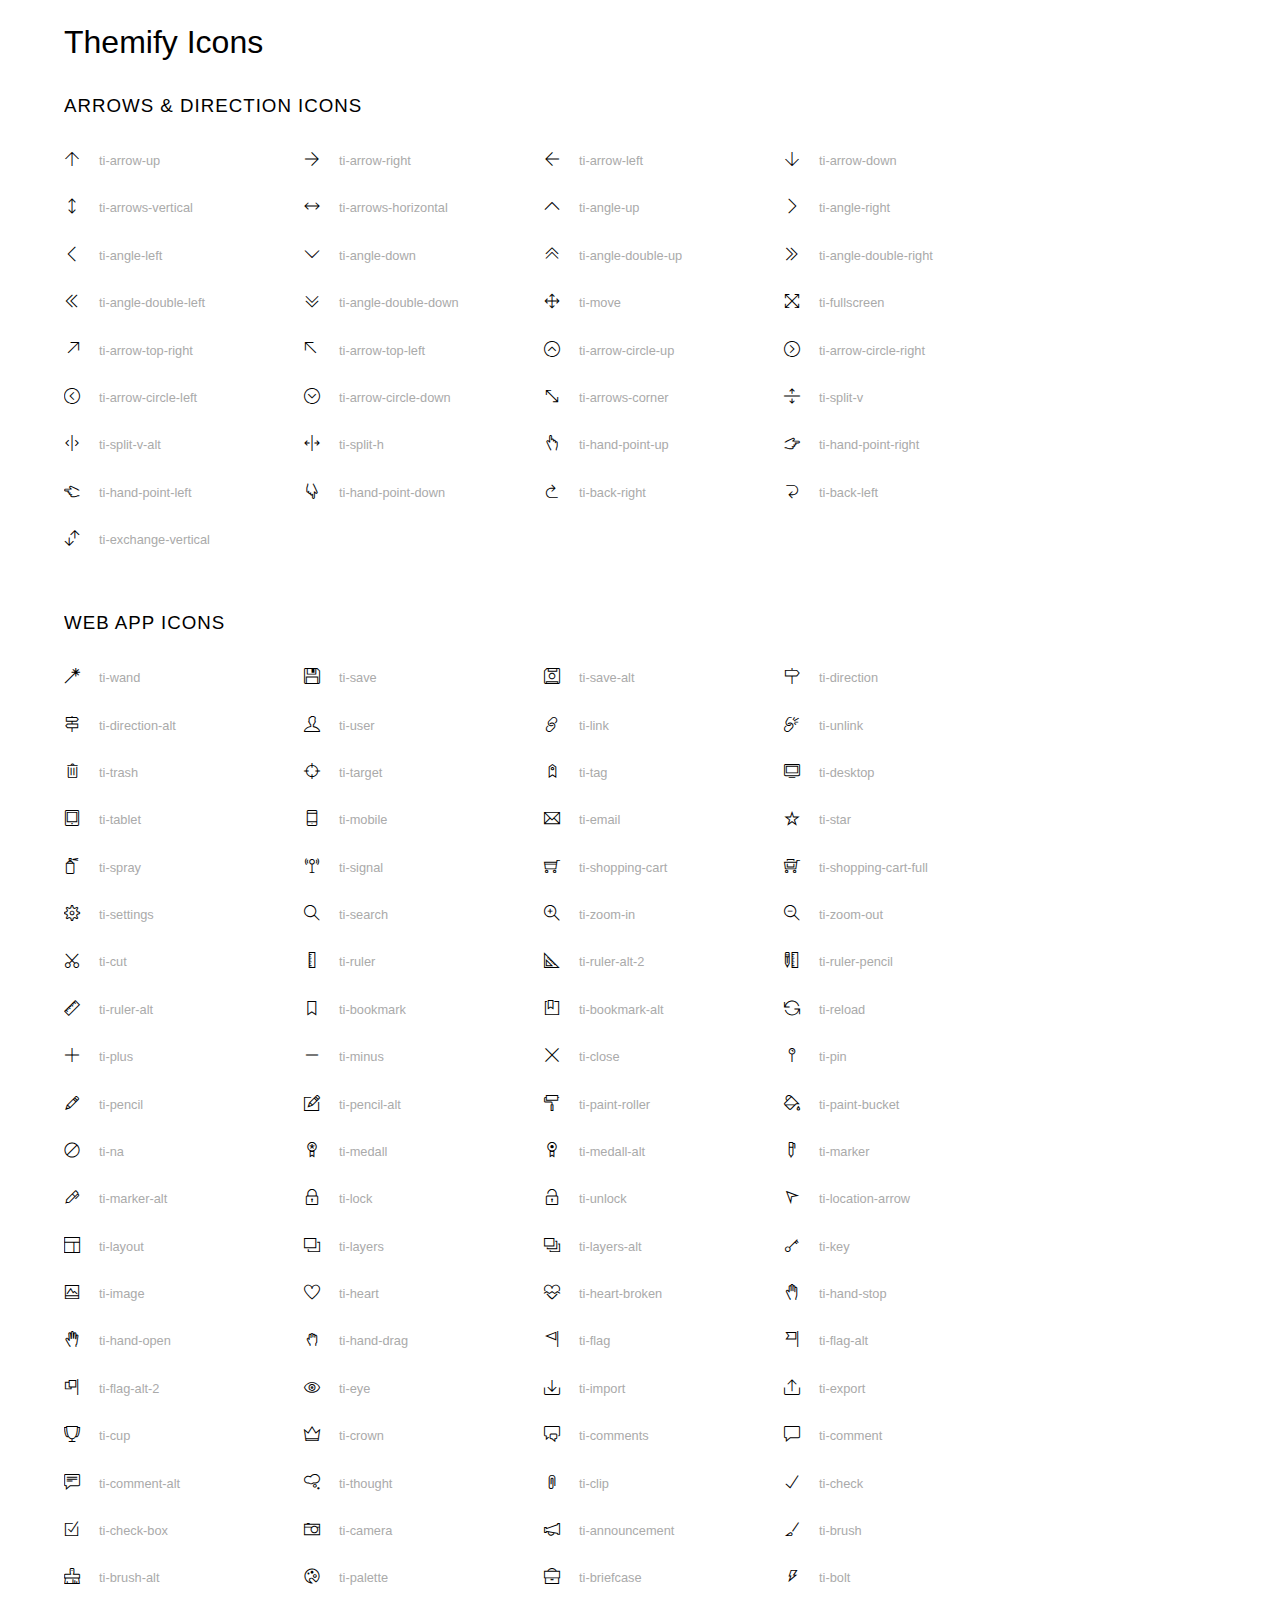
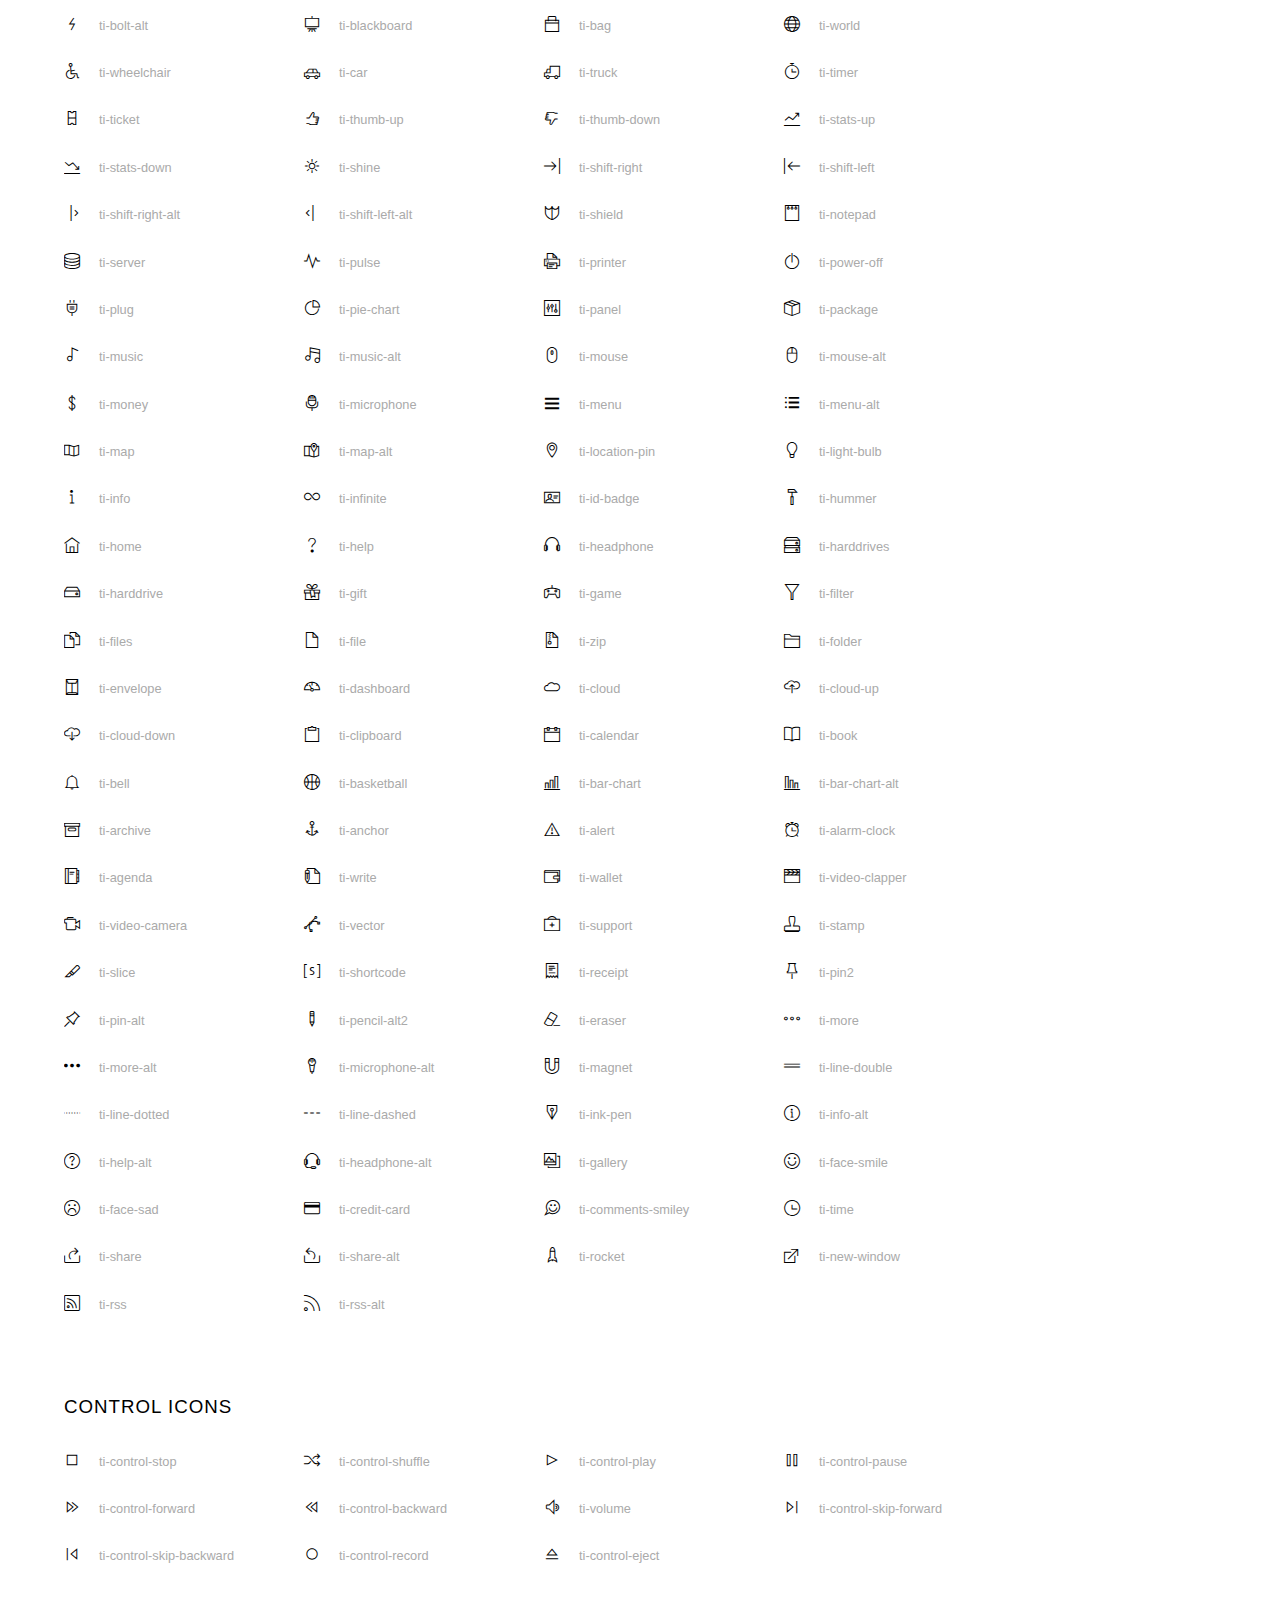
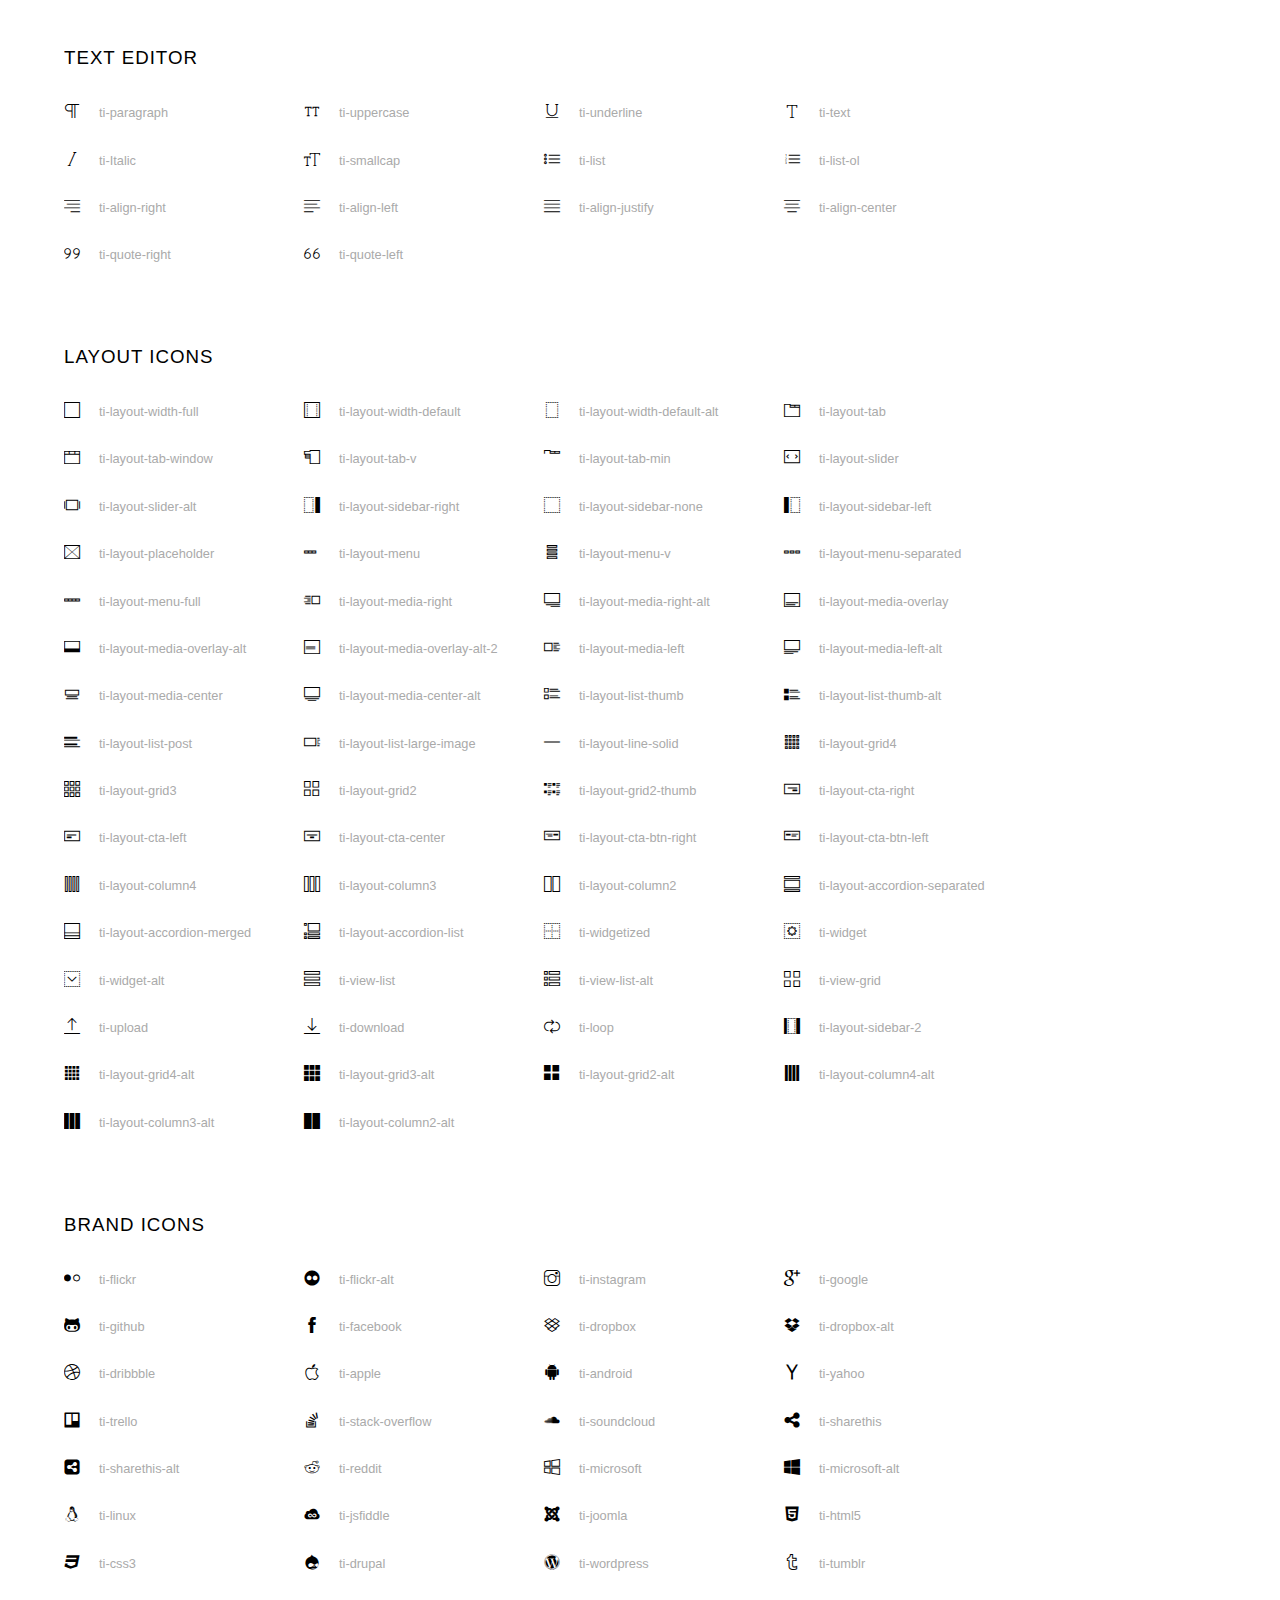
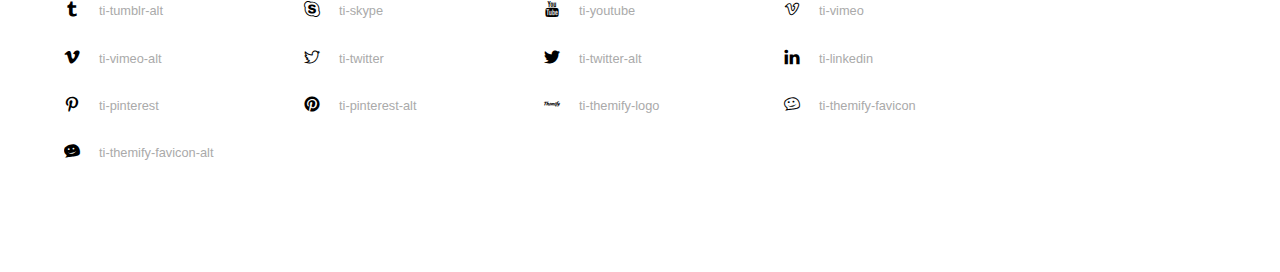
<file: LiveViewPage538/asset/Iconfont/themify-icons-font/themify-icons/index.html>
<!doctype html>
<html>
<head>
	<meta charset="utf-8">
	<title>Themify Icon Font</title>
	<meta name="viewport" content="width=device-width">
	<link rel="stylesheet" href="demo-files/demo.css">
	<link rel="stylesheet" href="themify-icons.css">
	<!--[if lt IE 8]><!-->
	<link rel="stylesheet" href="ie7/ie7.css">
	<!--<![endif]-->
</head>
<body>
	<h1>Themify Icons</h1>

	<div class="icon-section">

		<div class="icon-section">
			<h3>Arrows &amp; Direction Icons </h3>

			<div class="icon-container">
				<span class="ti-arrow-up"></span><span class="icon-name"> ti-arrow-up</span>
			</div>
			<div class="icon-container">
				<span class="ti-arrow-right"></span><span class="icon-name"> ti-arrow-right</span>
			</div>
			<div class="icon-container">
				<span class="ti-arrow-left"></span><span class="icon-name"> ti-arrow-left</span>
			</div>
			<div class="icon-container">
				<span class="ti-arrow-down"></span><span class="icon-name"> ti-arrow-down</span>
			</div>
			<div class="icon-container">
				<span class="ti-arrows-vertical"></span><span class="icon-name"> ti-arrows-vertical</span>
			</div>
			<div class="icon-container">
				<span class="ti-arrows-horizontal"></span><span class="icon-name"> ti-arrows-horizontal</span>
			</div>
			<div class="icon-container">
				<span class="ti-angle-up"></span><span class="icon-name"> ti-angle-up</span>
			</div>
			<div class="icon-container">
				<span class="ti-angle-right"></span><span class="icon-name"> ti-angle-right</span>
			</div>
			<div class="icon-container">
				<span class="ti-angle-left"></span><span class="icon-name"> ti-angle-left</span>
			</div>
			<div class="icon-container">
				<span class="ti-angle-down"></span><span class="icon-name"> ti-angle-down</span>
			</div>	
			<div class="icon-container">
				<span class="ti-angle-double-up"></span><span class="icon-name"> ti-angle-double-up</span>
			</div>
			<div class="icon-container">
				<span class="ti-angle-double-right"></span><span class="icon-name"> ti-angle-double-right</span>
			</div>
			<div class="icon-container">
				<span class="ti-angle-double-left"></span><span class="icon-name"> ti-angle-double-left</span>
			</div>
			<div class="icon-container">
				<span class="ti-angle-double-down"></span><span class="icon-name"> ti-angle-double-down</span>
			</div>					
			<div class="icon-container">
				<span class="ti-move"></span><span class="icon-name"> ti-move</span>
			</div>
			<div class="icon-container">
				<span class="ti-fullscreen"></span><span class="icon-name"> ti-fullscreen</span>
			</div>
			<div class="icon-container">
				<span class="ti-arrow-top-right"></span><span class="icon-name"> ti-arrow-top-right</span>
			</div>
			<div class="icon-container">
				<span class="ti-arrow-top-left"></span><span class="icon-name"> ti-arrow-top-left</span>
			</div>
			<div class="icon-container">
				<span class="ti-arrow-circle-up"></span><span class="icon-name"> ti-arrow-circle-up</span>
			</div>
			<div class="icon-container">
				<span class="ti-arrow-circle-right"></span><span class="icon-name"> ti-arrow-circle-right</span>
			</div>
			<div class="icon-container">
				<span class="ti-arrow-circle-left"></span><span class="icon-name"> ti-arrow-circle-left</span>
			</div>
			<div class="icon-container">
				<span class="ti-arrow-circle-down"></span><span class="icon-name"> ti-arrow-circle-down</span>
			</div>
			<div class="icon-container">
				<span class="ti-arrows-corner"></span><span class="icon-name"> ti-arrows-corner</span>
			</div>
			<div class="icon-container">
				<span class="ti-split-v"></span><span class="icon-name"> ti-split-v</span>
			</div>

			<div class="icon-container">
				<span class="ti-split-v-alt"></span><span class="icon-name"> ti-split-v-alt</span>
			</div>
			<div class="icon-container">
				<span class="ti-split-h"></span><span class="icon-name"> ti-split-h</span>
			</div>
			<div class="icon-container">
				<span class="ti-hand-point-up"></span><span class="icon-name"> ti-hand-point-up</span>
			</div>
			<div class="icon-container">
				<span class="ti-hand-point-right"></span><span class="icon-name"> ti-hand-point-right</span>
			</div>
			<div class="icon-container">
				<span class="ti-hand-point-left"></span><span class="icon-name"> ti-hand-point-left</span>
			</div>
			<div class="icon-container">
				<span class="ti-hand-point-down"></span><span class="icon-name"> ti-hand-point-down</span>
			</div>
			<div class="icon-container">
				<span class="ti-back-right"></span><span class="icon-name"> ti-back-right</span>
			</div>
			<div class="icon-container">
				<span class="ti-back-left"></span><span class="icon-name"> ti-back-left</span>
			</div>
			<div class="icon-container">
				<span class="ti-exchange-vertical"></span><span class="icon-name"> ti-exchange-vertical</span>
			</div>

		</div> <!-- Arrows Icons -->



		<h3>Web App Icons</h3>
		
		<div class="icon-section">

			<div class="icon-container">
				<span class="ti-wand"></span><span class="icon-name"> ti-wand</span>
			</div>
			<div class="icon-container">
				<span class="ti-save"></span><span class="icon-name"> ti-save</span>
			</div>
			<div class="icon-container">
				<span class="ti-save-alt"></span><span class="icon-name"> ti-save-alt</span>
			</div>

			<div class="icon-container">
				<span class="ti-direction"></span><span class="icon-name"> ti-direction</span>
			</div>
			<div class="icon-container">
				<span class="ti-direction-alt"></span><span class="icon-name"> ti-direction-alt</span>
			</div>
			<div class="icon-container">
				<span class="ti-user"></span><span class="icon-name"> ti-user</span>
			</div>
			<div class="icon-container">
				<span class="ti-link"></span><span class="icon-name"> ti-link</span>
			</div>
			<div class="icon-container">
				<span class="ti-unlink"></span><span class="icon-name"> ti-unlink</span>
			</div>
			<div class="icon-container">
				<span class="ti-trash"></span><span class="icon-name"> ti-trash</span>
			</div>
			<div class="icon-container">
				<span class="ti-target"></span><span class="icon-name"> ti-target</span>
			</div>
			<div class="icon-container">
				<span class="ti-tag"></span><span class="icon-name"> ti-tag</span>
			</div>
			<div class="icon-container">
				<span class="ti-desktop"></span><span class="icon-name"> ti-desktop</span>
			</div>
			<div class="icon-container">
				<span class="ti-tablet"></span><span class="icon-name"> ti-tablet</span>
			</div>
			<div class="icon-container">
				<span class="ti-mobile"></span><span class="icon-name"> ti-mobile</span>
			</div>
			<div class="icon-container">
				<span class="ti-email"></span><span class="icon-name"> ti-email</span>
			</div>	
			<div class="icon-container">
				<span class="ti-star"></span><span class="icon-name"> ti-star</span>
			</div>
			<div class="icon-container">
				<span class="ti-spray"></span><span class="icon-name"> ti-spray</span>
			</div>
			<div class="icon-container">
				<span class="ti-signal"></span><span class="icon-name"> ti-signal</span>
			</div>
			<div class="icon-container">
				<span class="ti-shopping-cart"></span><span class="icon-name"> ti-shopping-cart</span>
			</div>
			<div class="icon-container">
				<span class="ti-shopping-cart-full"></span><span class="icon-name"> ti-shopping-cart-full</span>
			</div>
			<div class="icon-container">
				<span class="ti-settings"></span><span class="icon-name"> ti-settings</span>
			</div>
			<div class="icon-container">
				<span class="ti-search"></span><span class="icon-name"> ti-search</span>
			</div>
			<div class="icon-container">
				<span class="ti-zoom-in"></span><span class="icon-name"> ti-zoom-in</span>
			</div>
			<div class="icon-container">
				<span class="ti-zoom-out"></span><span class="icon-name"> ti-zoom-out</span>
			</div>
			<div class="icon-container">
				<span class="ti-cut"></span><span class="icon-name"> ti-cut</span>
			</div>
			<div class="icon-container">
				<span class="ti-ruler"></span><span class="icon-name"> ti-ruler</span>
			</div>
			<div class="icon-container">
				<span class="ti-ruler-alt-2"></span><span class="icon-name"> ti-ruler-alt-2</span>
			</div>			
			<div class="icon-container">
				<span class="ti-ruler-pencil"></span><span class="icon-name"> ti-ruler-pencil</span>
			</div>
			<div class="icon-container">
				<span class="ti-ruler-alt"></span><span class="icon-name"> ti-ruler-alt</span>
			</div>
			<div class="icon-container">
				<span class="ti-bookmark"></span><span class="icon-name"> ti-bookmark</span>
			</div>
			<div class="icon-container">
				<span class="ti-bookmark-alt"></span><span class="icon-name"> ti-bookmark-alt</span>
			</div>
			<div class="icon-container">
				<span class="ti-reload"></span><span class="icon-name"> ti-reload</span>
			</div>
			<div class="icon-container">
				<span class="ti-plus"></span><span class="icon-name"> ti-plus</span>
			</div>
			<div class="icon-container">
				<span class="ti-minus"></span><span class="icon-name"> ti-minus</span>
			</div>
			<div class="icon-container">
				<span class="ti-close"></span><span class="icon-name"> ti-close</span>
			</div>			
			<div class="icon-container">
				<span class="ti-pin"></span><span class="icon-name"> ti-pin</span>
			</div>
			<div class="icon-container">
				<span class="ti-pencil"></span><span class="icon-name"> ti-pencil</span>
			</div>
					
		  	<div class="icon-container">
				<span class="ti-pencil-alt"></span><span class="icon-name"> ti-pencil-alt</span>
			</div>
			<div class="icon-container">
				<span class="ti-paint-roller"></span><span class="icon-name"> ti-paint-roller</span>
			</div>
			<div class="icon-container">
				<span class="ti-paint-bucket"></span><span class="icon-name"> ti-paint-bucket</span>
			</div>
			<div class="icon-container">
				<span class="ti-na"></span><span class="icon-name"> ti-na</span>
			</div>
			<div class="icon-container">
				<span class="ti-medall"></span><span class="icon-name"> ti-medall</span>
			</div>
			<div class="icon-container">
				<span class="ti-medall-alt"></span><span class="icon-name"> ti-medall-alt</span>
			</div>
			<div class="icon-container">
				<span class="ti-marker"></span><span class="icon-name"> ti-marker</span>
			</div>
			<div class="icon-container">
				<span class="ti-marker-alt"></span><span class="icon-name"> ti-marker-alt</span>
			</div>

			<div class="icon-container">
				<span class="ti-lock"></span><span class="icon-name"> ti-lock</span>
			</div>
			<div class="icon-container">
				<span class="ti-unlock"></span><span class="icon-name"> ti-unlock</span>
			</div>
			<div class="icon-container">
				<span class="ti-location-arrow"></span><span class="icon-name"> ti-location-arrow</span>
			</div>
			<div class="icon-container">
				<span class="ti-layout"></span><span class="icon-name"> ti-layout</span>
			</div>
			<div class="icon-container">
				<span class="ti-layers"></span><span class="icon-name"> ti-layers</span>
			</div>
			<div class="icon-container">
				<span class="ti-layers-alt"></span><span class="icon-name"> ti-layers-alt</span>
			</div>
			<div class="icon-container">
				<span class="ti-key"></span><span class="icon-name"> ti-key</span>
			</div>
			<div class="icon-container">
				<span class="ti-image"></span><span class="icon-name"> ti-image</span>
			</div>
			<div class="icon-container">
				<span class="ti-heart"></span><span class="icon-name"> ti-heart</span>
			</div>
			<div class="icon-container">
				<span class="ti-heart-broken"></span><span class="icon-name"> ti-heart-broken</span>
			</div>
			<div class="icon-container">
				<span class="ti-hand-stop"></span><span class="icon-name"> ti-hand-stop</span>
			</div>
			<div class="icon-container">
				<span class="ti-hand-open"></span><span class="icon-name"> ti-hand-open</span>
			</div>
			<div class="icon-container">
				<span class="ti-hand-drag"></span><span class="icon-name"> ti-hand-drag</span>
			</div>
			<div class="icon-container">
				<span class="ti-flag"></span><span class="icon-name"> ti-flag</span>
			</div>
			<div class="icon-container">
				<span class="ti-flag-alt"></span><span class="icon-name"> ti-flag-alt</span>
			</div>
			<div class="icon-container">
				<span class="ti-flag-alt-2"></span><span class="icon-name"> ti-flag-alt-2</span>
			</div>
			<div class="icon-container">
				<span class="ti-eye"></span><span class="icon-name"> ti-eye</span>
			</div>
			<div class="icon-container">
				<span class="ti-import"></span><span class="icon-name"> ti-import</span>
			</div>			
			<div class="icon-container">
				<span class="ti-export"></span><span class="icon-name"> ti-export</span>
			</div>
			<div class="icon-container">
				<span class="ti-cup"></span><span class="icon-name"> ti-cup</span>
			</div>
			<div class="icon-container">
				<span class="ti-crown"></span><span class="icon-name"> ti-crown</span>
			</div>
			<div class="icon-container">
				<span class="ti-comments"></span><span class="icon-name"> ti-comments</span>
			</div>
			<div class="icon-container">
				<span class="ti-comment"></span><span class="icon-name"> ti-comment</span>
			</div>
			<div class="icon-container">
				<span class="ti-comment-alt"></span><span class="icon-name"> ti-comment-alt</span>
			</div>
			<div class="icon-container">
				<span class="ti-thought"></span><span class="icon-name"> ti-thought</span>
			</div>			
			<div class="icon-container">
				<span class="ti-clip"></span><span class="icon-name"> ti-clip</span>
			</div>

			<div class="icon-container">
				<span class="ti-check"></span><span class="icon-name"> ti-check</span>
			</div>
			<div class="icon-container">
				<span class="ti-check-box"></span><span class="icon-name"> ti-check-box</span>
			</div>
			<div class="icon-container">
				<span class="ti-camera"></span><span class="icon-name"> ti-camera</span>
			</div>
			<div class="icon-container">
				<span class="ti-announcement"></span><span class="icon-name"> ti-announcement</span>
			</div>
			<div class="icon-container">
				<span class="ti-brush"></span><span class="icon-name"> ti-brush</span>
			</div>
			<div class="icon-container">
				<span class="ti-brush-alt"></span><span class="icon-name"> ti-brush-alt</span>
			</div>
			<div class="icon-container">
				<span class="ti-palette"></span><span class="icon-name"> ti-palette</span>
			</div>			
			<div class="icon-container">
				<span class="ti-briefcase"></span><span class="icon-name"> ti-briefcase</span>
			</div>
			<div class="icon-container">
				<span class="ti-bolt"></span><span class="icon-name"> ti-bolt</span>
			</div>
			<div class="icon-container">
				<span class="ti-bolt-alt"></span><span class="icon-name"> ti-bolt-alt</span>
			</div>
			<div class="icon-container">
				<span class="ti-blackboard"></span><span class="icon-name"> ti-blackboard</span>
			</div>
			<div class="icon-container">
				<span class="ti-bag"></span><span class="icon-name"> ti-bag</span>
			</div>
			<div class="icon-container">
				<span class="ti-world"></span><span class="icon-name"> ti-world</span>
			</div>
			<div class="icon-container">
				<span class="ti-wheelchair"></span><span class="icon-name"> ti-wheelchair</span>
			</div>
			<div class="icon-container">
				<span class="ti-car"></span><span class="icon-name"> ti-car</span>
			</div>
			<div class="icon-container">
				<span class="ti-truck"></span><span class="icon-name"> ti-truck</span>
			</div>
			<div class="icon-container">
				<span class="ti-timer"></span><span class="icon-name"> ti-timer</span>
			</div>
			<div class="icon-container">
				<span class="ti-ticket"></span><span class="icon-name"> ti-ticket</span>
			</div>
			<div class="icon-container">
				<span class="ti-thumb-up"></span><span class="icon-name"> ti-thumb-up</span>
			</div>
			<div class="icon-container">
				<span class="ti-thumb-down"></span><span class="icon-name"> ti-thumb-down</span>
			</div>

			<div class="icon-container">
				<span class="ti-stats-up"></span><span class="icon-name"> ti-stats-up</span>
			</div>
			<div class="icon-container">
				<span class="ti-stats-down"></span><span class="icon-name"> ti-stats-down</span>
			</div>
			<div class="icon-container">
				<span class="ti-shine"></span><span class="icon-name"> ti-shine</span>
			</div>
			<div class="icon-container">
				<span class="ti-shift-right"></span><span class="icon-name"> ti-shift-right</span>
			</div>
			<div class="icon-container">
				<span class="ti-shift-left"></span><span class="icon-name"> ti-shift-left</span>
			</div>

			<div class="icon-container">
				<span class="ti-shift-right-alt"></span><span class="icon-name"> ti-shift-right-alt</span>
			</div>
			<div class="icon-container">
				<span class="ti-shift-left-alt"></span><span class="icon-name"> ti-shift-left-alt</span>
			</div>
			<div class="icon-container">
				<span class="ti-shield"></span><span class="icon-name"> ti-shield</span>
			</div>
			<div class="icon-container">
				<span class="ti-notepad"></span><span class="icon-name"> ti-notepad</span>
			</div>
			<div class="icon-container">
				<span class="ti-server"></span><span class="icon-name"> ti-server</span>
			</div>

			<div class="icon-container">
				<span class="ti-pulse"></span><span class="icon-name"> ti-pulse</span>
			</div>
			<div class="icon-container">
				<span class="ti-printer"></span><span class="icon-name"> ti-printer</span>
			</div>
			<div class="icon-container">
				<span class="ti-power-off"></span><span class="icon-name"> ti-power-off</span>
			</div>
			<div class="icon-container">
				<span class="ti-plug"></span><span class="icon-name"> ti-plug</span>
			</div>
			<div class="icon-container">
				<span class="ti-pie-chart"></span><span class="icon-name"> ti-pie-chart</span>
			</div>

			<div class="icon-container">
				<span class="ti-panel"></span><span class="icon-name"> ti-panel</span>
			</div>
			<div class="icon-container">
				<span class="ti-package"></span><span class="icon-name"> ti-package</span>
			</div>
			<div class="icon-container">
				<span class="ti-music"></span><span class="icon-name"> ti-music</span>
			</div>
			<div class="icon-container">
				<span class="ti-music-alt"></span><span class="icon-name"> ti-music-alt</span>
			</div>
			<div class="icon-container">
				<span class="ti-mouse"></span><span class="icon-name"> ti-mouse</span>
			</div>
			<div class="icon-container">
				<span class="ti-mouse-alt"></span><span class="icon-name"> ti-mouse-alt</span>
			</div>
			<div class="icon-container">
				<span class="ti-money"></span><span class="icon-name"> ti-money</span>
			</div>
			<div class="icon-container">
				<span class="ti-microphone"></span><span class="icon-name"> ti-microphone</span>
			</div>
			<div class="icon-container">
				<span class="ti-menu"></span><span class="icon-name"> ti-menu</span>
			</div>
			<div class="icon-container">
				<span class="ti-menu-alt"></span><span class="icon-name"> ti-menu-alt</span>
			</div>
			<div class="icon-container">
				<span class="ti-map"></span><span class="icon-name"> ti-map</span>
			</div>
			<div class="icon-container">
				<span class="ti-map-alt"></span><span class="icon-name"> ti-map-alt</span>
			</div>

			<div class="icon-container">
				<span class="ti-location-pin"></span><span class="icon-name"> ti-location-pin</span>
			</div>

			<div class="icon-container">
				<span class="ti-light-bulb"></span><span class="icon-name"> ti-light-bulb</span>
			</div>
			<div class="icon-container">
				<span class="ti-info"></span><span class="icon-name"> ti-info</span>
			</div>
			<div class="icon-container">
				<span class="ti-infinite"></span><span class="icon-name"> ti-infinite</span>
			</div>
			<div class="icon-container">
				<span class="ti-id-badge"></span><span class="icon-name"> ti-id-badge</span>
			</div>
			<div class="icon-container">
				<span class="ti-hummer"></span><span class="icon-name"> ti-hummer</span>
			</div>
			<div class="icon-container">
				<span class="ti-home"></span><span class="icon-name"> ti-home</span>
			</div>
			<div class="icon-container">
				<span class="ti-help"></span><span class="icon-name"> ti-help</span>
			</div>
			<div class="icon-container">
				<span class="ti-headphone"></span><span class="icon-name"> ti-headphone</span>
			</div>
			<div class="icon-container">
				<span class="ti-harddrives"></span><span class="icon-name"> ti-harddrives</span>
			</div>
			<div class="icon-container">
				<span class="ti-harddrive"></span><span class="icon-name"> ti-harddrive</span>
			</div>
			<div class="icon-container">
				<span class="ti-gift"></span><span class="icon-name"> ti-gift</span>
			</div>
			<div class="icon-container">
				<span class="ti-game"></span><span class="icon-name"> ti-game</span>
			</div>
			<div class="icon-container">
				<span class="ti-filter"></span><span class="icon-name"> ti-filter</span>
			</div>
			<div class="icon-container">
				<span class="ti-files"></span><span class="icon-name"> ti-files</span>
			</div>
			<div class="icon-container">
				<span class="ti-file"></span><span class="icon-name"> ti-file</span>
			</div>
			<div class="icon-container">
				<span class="ti-zip"></span><span class="icon-name"> ti-zip</span>
			</div>
			<div class="icon-container">
				<span class="ti-folder"></span><span class="icon-name"> ti-folder</span>
			</div>			
			<div class="icon-container">
				<span class="ti-envelope"></span><span class="icon-name"> ti-envelope</span>
			</div>


			<div class="icon-container">
				<span class="ti-dashboard"></span><span class="icon-name"> ti-dashboard</span>
			</div>
			<div class="icon-container">
				<span class="ti-cloud"></span><span class="icon-name"> ti-cloud</span>
			</div>
			<div class="icon-container">
				<span class="ti-cloud-up"></span><span class="icon-name"> ti-cloud-up</span>
			</div>
			<div class="icon-container">
				<span class="ti-cloud-down"></span><span class="icon-name"> ti-cloud-down</span>
			</div>
			<div class="icon-container">
				<span class="ti-clipboard"></span><span class="icon-name"> ti-clipboard</span>
			</div>
			<div class="icon-container">
				<span class="ti-calendar"></span><span class="icon-name"> ti-calendar</span>
			</div>
			<div class="icon-container">
				<span class="ti-book"></span><span class="icon-name"> ti-book</span>
			</div>
			<div class="icon-container">
				<span class="ti-bell"></span><span class="icon-name"> ti-bell</span>
			</div>
			<div class="icon-container">
				<span class="ti-basketball"></span><span class="icon-name"> ti-basketball</span>
			</div>
			<div class="icon-container">
				<span class="ti-bar-chart"></span><span class="icon-name"> ti-bar-chart</span>
			</div>
			<div class="icon-container">
				<span class="ti-bar-chart-alt"></span><span class="icon-name"> ti-bar-chart-alt</span>
			</div>


			<div class="icon-container">
				<span class="ti-archive"></span><span class="icon-name"> ti-archive</span>
			</div>
			<div class="icon-container">
				<span class="ti-anchor"></span><span class="icon-name"> ti-anchor</span>
			</div>

			<div class="icon-container">
				<span class="ti-alert"></span><span class="icon-name"> ti-alert</span>
			</div>
			<div class="icon-container">
				<span class="ti-alarm-clock"></span><span class="icon-name"> ti-alarm-clock</span>
			</div>
			<div class="icon-container">
				<span class="ti-agenda"></span><span class="icon-name"> ti-agenda</span>
			</div>
			<div class="icon-container">
				<span class="ti-write"></span><span class="icon-name"> ti-write</span>
			</div>

			<div class="icon-container">
				<span class="ti-wallet"></span><span class="icon-name"> ti-wallet</span>
			</div>
			<div class="icon-container">
				<span class="ti-video-clapper"></span><span class="icon-name"> ti-video-clapper</span>
			</div>
			<div class="icon-container">
				<span class="ti-video-camera"></span><span class="icon-name"> ti-video-camera</span>
			</div>
			<div class="icon-container">
				<span class="ti-vector"></span><span class="icon-name"> ti-vector</span>
			</div>

			<div class="icon-container">
				<span class="ti-support"></span><span class="icon-name"> ti-support</span>
			</div>
			<div class="icon-container">
				<span class="ti-stamp"></span><span class="icon-name"> ti-stamp</span>
			</div>
			<div class="icon-container">
				<span class="ti-slice"></span><span class="icon-name"> ti-slice</span>
			</div>
			<div class="icon-container">
				<span class="ti-shortcode"></span><span class="icon-name"> ti-shortcode</span>
			</div>
			<div class="icon-container">
				<span class="ti-receipt"></span><span class="icon-name"> ti-receipt</span>
			</div>
			<div class="icon-container">
				<span class="ti-pin2"></span><span class="icon-name"> ti-pin2</span>
			</div>
			<div class="icon-container">
				<span class="ti-pin-alt"></span><span class="icon-name"> ti-pin-alt</span>
			</div>
			<div class="icon-container">
				<span class="ti-pencil-alt2"></span><span class="icon-name"> ti-pencil-alt2</span>
			</div>
			<div class="icon-container">
				<span class="ti-eraser"></span><span class="icon-name"> ti-eraser</span>
			</div>			
			<div class="icon-container">
				<span class="ti-more"></span><span class="icon-name"> ti-more</span>
			</div>
			<div class="icon-container">
				<span class="ti-more-alt"></span><span class="icon-name"> ti-more-alt</span>
			</div>
			<div class="icon-container">
				<span class="ti-microphone-alt"></span><span class="icon-name"> ti-microphone-alt</span>
			</div>
			<div class="icon-container">
				<span class="ti-magnet"></span><span class="icon-name"> ti-magnet</span>
			</div>
			<div class="icon-container">
				<span class="ti-line-double"></span><span class="icon-name"> ti-line-double</span>
			</div>
			<div class="icon-container">
				<span class="ti-line-dotted"></span><span class="icon-name"> ti-line-dotted</span>
			</div>
			<div class="icon-container">
				<span class="ti-line-dashed"></span><span class="icon-name"> ti-line-dashed</span>
			</div>

			<div class="icon-container">
				<span class="ti-ink-pen"></span><span class="icon-name"> ti-ink-pen</span>
			</div>
			<div class="icon-container">
				<span class="ti-info-alt"></span><span class="icon-name"> ti-info-alt</span>
			</div>
			<div class="icon-container">
				<span class="ti-help-alt"></span><span class="icon-name"> ti-help-alt</span>
			</div>
			<div class="icon-container">
				<span class="ti-headphone-alt"></span><span class="icon-name"> ti-headphone-alt</span>
			</div>

			<div class="icon-container">
				<span class="ti-gallery"></span><span class="icon-name"> ti-gallery</span>
			</div>
			<div class="icon-container">
				<span class="ti-face-smile"></span><span class="icon-name"> ti-face-smile</span>
			</div>
			<div class="icon-container">
				<span class="ti-face-sad"></span><span class="icon-name"> ti-face-sad</span>
			</div>
			<div class="icon-container">
				<span class="ti-credit-card"></span><span class="icon-name"> ti-credit-card</span>
			</div>
			<div class="icon-container">
				<span class="ti-comments-smiley"></span><span class="icon-name"> ti-comments-smiley</span>
			</div>
			<div class="icon-container">
				<span class="ti-time"></span><span class="icon-name"> ti-time</span>
			</div>
			<div class="icon-container">
				<span class="ti-share"></span><span class="icon-name"> ti-share</span>
			</div>
			<div class="icon-container">
				<span class="ti-share-alt"></span><span class="icon-name"> ti-share-alt</span>
			</div>
			<div class="icon-container">
				<span class="ti-rocket"></span><span class="icon-name"> ti-rocket</span>
			</div>

			<div class="icon-container">
				<span class="ti-new-window"></span><span class="icon-name"> ti-new-window</span>
			</div>

			<div class="icon-container">
				<span class="ti-rss"></span><span class="icon-name"> ti-rss</span>
			</div>

			<div class="icon-container">
				<span class="ti-rss-alt"></span><span class="icon-name"> ti-rss-alt</span>
			</div>
			
		</div><!-- Web App Icons -->


		<div class="icon-section">
			<h3>Control Icons</h3>
			<div class="icon-container">
				<span class="ti-control-stop"></span><span class="icon-name"> ti-control-stop</span>
			</div>
			<div class="icon-container">
				<span class="ti-control-shuffle"></span><span class="icon-name"> ti-control-shuffle</span>
			</div>
			<div class="icon-container">
				<span class="ti-control-play"></span><span class="icon-name"> ti-control-play</span>
			</div>
			<div class="icon-container">
				<span class="ti-control-pause"></span><span class="icon-name"> ti-control-pause</span>
			</div>
			<div class="icon-container">
				<span class="ti-control-forward"></span><span class="icon-name"> ti-control-forward</span>
			</div>
			<div class="icon-container">
				<span class="ti-control-backward"></span><span class="icon-name"> ti-control-backward</span>
			</div>	
			<div class="icon-container">
				<span class="ti-volume"></span><span class="icon-name"> ti-volume</span>
			</div>
			<div class="icon-container">
				<span class="ti-control-skip-forward"></span><span class="icon-name"> ti-control-skip-forward</span>
			</div>
			<div class="icon-container">
				<span class="ti-control-skip-backward"></span><span class="icon-name"> ti-control-skip-backward</span>
			</div>
			<div class="icon-container">
				<span class="ti-control-record"></span><span class="icon-name"> ti-control-record</span>
			</div>
			<div class="icon-container">
				<span class="ti-control-eject"></span><span class="icon-name"> ti-control-eject</span>
			</div>			
		</div> <!-- Control Icons -->


		<div class="icon-section">
			<h3>Text Editor</h3>

			<div class="icon-container">
				<span class="ti-paragraph"></span><span class="icon-name"> ti-paragraph</span>
			</div>
			<div class="icon-container">
				<span class="ti-uppercase"></span><span class="icon-name"> ti-uppercase</span>
			</div>

			<div class="icon-container">
				<span class="ti-underline"></span><span class="icon-name"> ti-underline</span>
			</div>
			<div class="icon-container">
				<span class="ti-text"></span><span class="icon-name"> ti-text</span>
			</div>
			<div class="icon-container">
				<span class="ti-Italic"></span><span class="icon-name"> ti-Italic</span>
			</div>
			<div class="icon-container">
				<span class="ti-smallcap"></span><span class="icon-name"> ti-smallcap</span>
			</div>
			<div class="icon-container">
				<span class="ti-list"></span><span class="icon-name"> ti-list</span>
			</div>
			<div class="icon-container">
				<span class="ti-list-ol"></span><span class="icon-name"> ti-list-ol</span>
			</div>
			<div class="icon-container">
				<span class="ti-align-right"></span><span class="icon-name"> ti-align-right</span>
			</div>
			<div class="icon-container">
				<span class="ti-align-left"></span><span class="icon-name"> ti-align-left</span>
			</div>
			<div class="icon-container">
				<span class="ti-align-justify"></span><span class="icon-name"> ti-align-justify</span>
			</div>
			<div class="icon-container">
				<span class="ti-align-center"></span><span class="icon-name"> ti-align-center</span>
			</div>
			<div class="icon-container">
				<span class="ti-quote-right"></span><span class="icon-name"> ti-quote-right</span>
			</div>
			<div class="icon-container">
				<span class="ti-quote-left"></span><span class="icon-name"> ti-quote-left</span>
			</div>

		</div> <!-- Text Editor -->



		<div class="icon-section">
			<h3>Layout Icons</h3>
			<div class="icon-container">
				<span class="ti-layout-width-full"></span><span class="icon-name"> ti-layout-width-full</span>
			</div>
			<div class="icon-container">
				<span class="ti-layout-width-default"></span><span class="icon-name"> ti-layout-width-default</span>
			</div>
			<div class="icon-container">
				<span class="ti-layout-width-default-alt"></span><span class="icon-name"> ti-layout-width-default-alt</span>
			</div>
			<div class="icon-container">
				<span class="ti-layout-tab"></span><span class="icon-name"> ti-layout-tab</span>
			</div>
			<div class="icon-container">
				<span class="ti-layout-tab-window"></span><span class="icon-name"> ti-layout-tab-window</span>
			</div>
			<div class="icon-container">
				<span class="ti-layout-tab-v"></span><span class="icon-name"> ti-layout-tab-v</span>
			</div>
			<div class="icon-container">
				<span class="ti-layout-tab-min"></span><span class="icon-name"> ti-layout-tab-min</span>
			</div>
			<div class="icon-container">
				<span class="ti-layout-slider"></span><span class="icon-name"> ti-layout-slider</span>
			</div>
			<div class="icon-container">
				<span class="ti-layout-slider-alt"></span><span class="icon-name"> ti-layout-slider-alt</span>
			</div>
			<div class="icon-container">
				<span class="ti-layout-sidebar-right"></span><span class="icon-name"> ti-layout-sidebar-right</span>
			</div>
			<div class="icon-container">
				<span class="ti-layout-sidebar-none"></span><span class="icon-name"> ti-layout-sidebar-none</span>
			</div>
			<div class="icon-container">
				<span class="ti-layout-sidebar-left"></span><span class="icon-name"> ti-layout-sidebar-left</span>
			</div>
			<div class="icon-container">
				<span class="ti-layout-placeholder"></span><span class="icon-name"> ti-layout-placeholder</span>
			</div>
			<div class="icon-container">
				<span class="ti-layout-menu"></span><span class="icon-name"> ti-layout-menu</span>
			</div>
			<div class="icon-container">
				<span class="ti-layout-menu-v"></span><span class="icon-name"> ti-layout-menu-v</span>
			</div>
			<div class="icon-container">
				<span class="ti-layout-menu-separated"></span><span class="icon-name"> ti-layout-menu-separated</span>
			</div>
			<div class="icon-container">
				<span class="ti-layout-menu-full"></span><span class="icon-name"> ti-layout-menu-full</span>
			</div>
			<div class="icon-container">
				<span class="ti-layout-media-right"></span><span class="icon-name"> ti-layout-media-right</span>
			</div>
			<div class="icon-container">
				<span class="ti-layout-media-right-alt"></span><span class="icon-name"> ti-layout-media-right-alt</span>
			</div>
			<div class="icon-container">
				<span class="ti-layout-media-overlay"></span><span class="icon-name"> ti-layout-media-overlay</span>
			</div>
			<div class="icon-container">
				<span class="ti-layout-media-overlay-alt"></span><span class="icon-name"> ti-layout-media-overlay-alt</span>
			</div>
			<div class="icon-container">
				<span class="ti-layout-media-overlay-alt-2"></span><span class="icon-name"> ti-layout-media-overlay-alt-2</span>
			</div>
			<div class="icon-container">
				<span class="ti-layout-media-left"></span><span class="icon-name"> ti-layout-media-left</span>
			</div>
			<div class="icon-container">
				<span class="ti-layout-media-left-alt"></span><span class="icon-name"> ti-layout-media-left-alt</span>
			</div>
			<div class="icon-container">
				<span class="ti-layout-media-center"></span><span class="icon-name"> ti-layout-media-center</span>
			</div>
			<div class="icon-container">
				<span class="ti-layout-media-center-alt"></span><span class="icon-name"> ti-layout-media-center-alt</span>
			</div>
			<div class="icon-container">
				<span class="ti-layout-list-thumb"></span><span class="icon-name"> ti-layout-list-thumb</span>
			</div>
			<div class="icon-container">
				<span class="ti-layout-list-thumb-alt"></span><span class="icon-name"> ti-layout-list-thumb-alt</span>
			</div>
			<div class="icon-container">
				<span class="ti-layout-list-post"></span><span class="icon-name"> ti-layout-list-post</span>
			</div>
			<div class="icon-container">
				<span class="ti-layout-list-large-image"></span><span class="icon-name"> ti-layout-list-large-image</span>
			</div>
			<div class="icon-container">
				<span class="ti-layout-line-solid"></span><span class="icon-name"> ti-layout-line-solid</span>
			</div>
			<div class="icon-container">
				<span class="ti-layout-grid4"></span><span class="icon-name"> ti-layout-grid4</span>
			</div>
			<div class="icon-container">
				<span class="ti-layout-grid3"></span><span class="icon-name"> ti-layout-grid3</span>
			</div>
			<div class="icon-container">
				<span class="ti-layout-grid2"></span><span class="icon-name"> ti-layout-grid2</span>
			</div>
			<div class="icon-container">
				<span class="ti-layout-grid2-thumb"></span><span class="icon-name"> ti-layout-grid2-thumb</span>
			</div>
			<div class="icon-container">
				<span class="ti-layout-cta-right"></span><span class="icon-name"> ti-layout-cta-right</span>
			</div>
			<div class="icon-container">
				<span class="ti-layout-cta-left"></span><span class="icon-name"> ti-layout-cta-left</span>
			</div>
			<div class="icon-container">
				<span class="ti-layout-cta-center"></span><span class="icon-name"> ti-layout-cta-center</span>
			</div>
			<div class="icon-container">
				<span class="ti-layout-cta-btn-right"></span><span class="icon-name"> ti-layout-cta-btn-right</span>
			</div>
			<div class="icon-container">
				<span class="ti-layout-cta-btn-left"></span><span class="icon-name"> ti-layout-cta-btn-left</span>
			</div>
			<div class="icon-container">
				<span class="ti-layout-column4"></span><span class="icon-name"> ti-layout-column4</span>
			</div>
			<div class="icon-container">
				<span class="ti-layout-column3"></span><span class="icon-name"> ti-layout-column3</span>
			</div>
			<div class="icon-container">
				<span class="ti-layout-column2"></span><span class="icon-name"> ti-layout-column2</span>
			</div>
			<div class="icon-container">
				<span class="ti-layout-accordion-separated"></span><span class="icon-name"> ti-layout-accordion-separated</span>
			</div>
			<div class="icon-container">
				<span class="ti-layout-accordion-merged"></span><span class="icon-name"> ti-layout-accordion-merged</span>
			</div>
			<div class="icon-container">
				<span class="ti-layout-accordion-list"></span><span class="icon-name"> ti-layout-accordion-list</span>
			</div>
			<div class="icon-container">
				<span class="ti-widgetized"></span><span class="icon-name"> ti-widgetized</span>
			</div>
			<div class="icon-container">
				<span class="ti-widget"></span><span class="icon-name"> ti-widget</span>
			</div>
			<div class="icon-container">
				<span class="ti-widget-alt"></span><span class="icon-name"> ti-widget-alt</span>
			</div>
			<div class="icon-container">
				<span class="ti-view-list"></span><span class="icon-name"> ti-view-list</span>
			</div>
			<div class="icon-container">
				<span class="ti-view-list-alt"></span><span class="icon-name"> ti-view-list-alt</span>
			</div>
			<div class="icon-container">
				<span class="ti-view-grid"></span><span class="icon-name"> ti-view-grid</span>
			</div>
			<div class="icon-container">
				<span class="ti-upload"></span><span class="icon-name"> ti-upload</span>
			</div>
			<div class="icon-container">
				<span class="ti-download"></span><span class="icon-name"> ti-download</span>
			</div>	
			<div class="icon-container">
				<span class="ti-loop"></span><span class="icon-name"> ti-loop</span>
			</div>
			<div class="icon-container">
				<span class="ti-layout-sidebar-2"></span><span class="icon-name"> ti-layout-sidebar-2</span>
			</div>
			<div class="icon-container">
				<span class="ti-layout-grid4-alt"></span><span class="icon-name"> ti-layout-grid4-alt</span>
			</div>
			<div class="icon-container">
				<span class="ti-layout-grid3-alt"></span><span class="icon-name"> ti-layout-grid3-alt</span>
			</div>
			<div class="icon-container">
				<span class="ti-layout-grid2-alt"></span><span class="icon-name"> ti-layout-grid2-alt</span>
			</div>
			<div class="icon-container">
				<span class="ti-layout-column4-alt"></span><span class="icon-name"> ti-layout-column4-alt</span>
			</div>
			<div class="icon-container">
				<span class="ti-layout-column3-alt"></span><span class="icon-name"> ti-layout-column3-alt</span>
			</div>
			<div class="icon-container">
				<span class="ti-layout-column2-alt"></span><span class="icon-name"> ti-layout-column2-alt</span>
			</div>		


		</div> <!-- Layout Icons -->


		<div class="icon-section">
			<h3>Brand Icons</h3>

			<div class="icon-container">
				<span class="ti-flickr"></span><span class="icon-name"> ti-flickr</span>
			</div>
			<div class="icon-container">
				<span class="ti-flickr-alt"></span><span class="icon-name"> ti-flickr-alt</span>
			</div>			
			<div class="icon-container">
				<span class="ti-instagram"></span><span class="icon-name"> ti-instagram</span>
			</div>
			<div class="icon-container">
				<span class="ti-google"></span><span class="icon-name"> ti-google</span>
			</div>
			<div class="icon-container">
				<span class="ti-github"></span><span class="icon-name"> ti-github</span>
			</div>

			<div class="icon-container">
				<span class="ti-facebook"></span><span class="icon-name"> ti-facebook</span>
			</div>
			<div class="icon-container">
				<span class="ti-dropbox"></span><span class="icon-name"> ti-dropbox</span>
			</div>
			<div class="icon-container">
				<span class="ti-dropbox-alt"></span><span class="icon-name"> ti-dropbox-alt</span>
			</div>
			<div class="icon-container">
				<span class="ti-dribbble"></span><span class="icon-name"> ti-dribbble</span>
			</div>
			<div class="icon-container">
				<span class="ti-apple"></span><span class="icon-name"> ti-apple</span>
			</div>
			<div class="icon-container">
				<span class="ti-android"></span><span class="icon-name"> ti-android</span>
			</div>
			<div class="icon-container">
				<span class="ti-yahoo"></span><span class="icon-name"> ti-yahoo</span>
			</div>
			<div class="icon-container">
				<span class="ti-trello"></span><span class="icon-name"> ti-trello</span>
			</div>
			<div class="icon-container">
				<span class="ti-stack-overflow"></span><span class="icon-name"> ti-stack-overflow</span>
			</div>
			<div class="icon-container">
				<span class="ti-soundcloud"></span><span class="icon-name"> ti-soundcloud</span>
			</div>
			<div class="icon-container">
				<span class="ti-sharethis"></span><span class="icon-name"> ti-sharethis</span>
			</div>
			<div class="icon-container">
				<span class="ti-sharethis-alt"></span><span class="icon-name"> ti-sharethis-alt</span>
			</div>
			<div class="icon-container">
				<span class="ti-reddit"></span><span class="icon-name"> ti-reddit</span>
			</div>

			<div class="icon-container">
				<span class="ti-microsoft"></span><span class="icon-name"> ti-microsoft</span>
			</div>
			<div class="icon-container">
				<span class="ti-microsoft-alt"></span><span class="icon-name"> ti-microsoft-alt</span>
			</div>
			<div class="icon-container">
				<span class="ti-linux"></span><span class="icon-name"> ti-linux</span>
			</div>
			<div class="icon-container">
				<span class="ti-jsfiddle"></span><span class="icon-name"> ti-jsfiddle</span>
			</div>
			<div class="icon-container">
				<span class="ti-joomla"></span><span class="icon-name"> ti-joomla</span>
			</div>
			<div class="icon-container">
				<span class="ti-html5"></span><span class="icon-name"> ti-html5</span>
			</div>
			<div class="icon-container">
				<span class="ti-css3"></span><span class="icon-name"> ti-css3</span>
			</div>	
			<div class="icon-container">
				<span class="ti-drupal"></span><span class="icon-name"> ti-drupal</span>
			</div>
			<div class="icon-container">
				<span class="ti-wordpress"></span><span class="icon-name"> ti-wordpress</span>
			</div>		
			<div class="icon-container">
				<span class="ti-tumblr"></span><span class="icon-name"> ti-tumblr</span>
			</div>
			<div class="icon-container">
				<span class="ti-tumblr-alt"></span><span class="icon-name"> ti-tumblr-alt</span>
			</div>
			<div class="icon-container">
				<span class="ti-skype"></span><span class="icon-name"> ti-skype</span>
			</div>
			<div class="icon-container">
				<span class="ti-youtube"></span><span class="icon-name"> ti-youtube</span>
			</div>
			<div class="icon-container">
				<span class="ti-vimeo"></span><span class="icon-name"> ti-vimeo</span>
			</div>
			<div class="icon-container">
				<span class="ti-vimeo-alt"></span><span class="icon-name"> ti-vimeo-alt</span>
			</div>			
			<div class="icon-container">
				<span class="ti-twitter"></span><span class="icon-name"> ti-twitter</span>
			</div>
			<div class="icon-container">
				<span class="ti-twitter-alt"></span><span class="icon-name"> ti-twitter-alt</span>
			</div>
			<div class="icon-container">
				<span class="ti-linkedin"></span><span class="icon-name"> ti-linkedin</span>
			</div>
			<div class="icon-container">
				<span class="ti-pinterest"></span><span class="icon-name"> ti-pinterest</span>
			</div>

			<div class="icon-container">
				<span class="ti-pinterest-alt"></span><span class="icon-name"> ti-pinterest-alt</span>
			</div>
			<div class="icon-container">
				<span class="ti-themify-logo"></span><span class="icon-name"> ti-themify-logo</span>
			</div>
			<div class="icon-container">
				<span class="ti-themify-favicon"></span><span class="icon-name"> ti-themify-favicon</span>
			</div>
			<div class="icon-container">
				<span class="ti-themify-favicon-alt"></span><span class="icon-name"> ti-themify-favicon-alt</span>
			</div>

		</div> <!-- brand Icons -->

	</div>

</body>
</html>
</file>
<file: LiveViewPage538/asset/Iconfont/themify-icons-font/themify-icons/demo-files/demo.css>
body {
	font: normal 1em/1.5em Arial, Helvetica, sans-serif;
	max-width: 90%;
	margin: 30px auto 0;
}
h1, h3 {
	font-weight: normal;
}
h3 {
	font-size: 1.4;
	text-transform: uppercase;
	letter-spacing: 1px;
}

.icon-section {
	margin: 0 0 3em;
	clear: both;
	overflow: hidden;
}
.icon-container {
	width: 240px; 
	padding: .7em 0;
	float: left; 
	position: relative;
	text-align: left;
}
.icon-container [class^="ti-"], 
.icon-container [class*=" ti-"] {
	color: #000;
	position: absolute;
	margin-top: 3px;
	transition: .3s;
}
.icon-container:hover [class^="ti-"],
.icon-container:hover [class*=" ti-"] {
	font-size: 2.2em;
	margin-top: -5px;
}
.icon-container:hover .icon-name {
	color: #000;
}
.icon-name {
	color: #aaa;
	margin-left: 35px;
	font-size: .8em;
	transition: .3s;
}
.icon-container:hover .icon-name {
	margin-left: 45px;
}
</file>
<file: LiveViewPage538/asset/Iconfont/themify-icons-font/themify-icons/themify-icons.css>
@font-face {
	font-family: 'themify';
	src:url('fonts/themify.eot?-fvbane');
	src:url('fonts/themify.eot?#iefix-fvbane') format('embedded-opentype'),
		url('fonts/themify.woff?-fvbane') format('woff'),
		url('fonts/themify.ttf?-fvbane') format('truetype'),
		url('fonts/themify.svg?-fvbane#themify') format('svg');
	font-weight: normal;
	font-style: normal;
}

[class^="ti-"], [class*=" ti-"] {
	font-family: 'themify';
	speak: none;
	font-style: normal;
	font-weight: normal;
	font-variant: normal;
	text-transform: none;
	line-height: 1;

	/* Better Font Rendering =========== */
	-webkit-font-smoothing: antialiased;
	-moz-osx-font-smoothing: grayscale;
}

.ti-wand:before {
	content: "\e600";
}
.ti-volume:before {
	content: "\e601";
}
.ti-user:before {
	content: "\e602";
}
.ti-unlock:before {
	content: "\e603";
}
.ti-unlink:before {
	content: "\e604";
}
.ti-trash:before {
	content: "\e605";
}
.ti-thought:before {
	content: "\e606";
}
.ti-target:before {
	content: "\e607";
}
.ti-tag:before {
	content: "\e608";
}
.ti-tablet:before {
	content: "\e609";
}
.ti-star:before {
	content: "\e60a";
}
.ti-spray:before {
	content: "\e60b";
}
.ti-signal:before {
	content: "\e60c";
}
.ti-shopping-cart:before {
	content: "\e60d";
}
.ti-shopping-cart-full:before {
	content: "\e60e";
}
.ti-settings:before {
	content: "\e60f";
}
.ti-search:before {
	content: "\e610";
}
.ti-zoom-in:before {
	content: "\e611";
}
.ti-zoom-out:before {
	content: "\e612";
}
.ti-cut:before {
	content: "\e613";
}
.ti-ruler:before {
	content: "\e614";
}
.ti-ruler-pencil:before {
	content: "\e615";
}
.ti-ruler-alt:before {
	content: "\e616";
}
.ti-bookmark:before {
	content: "\e617";
}
.ti-bookmark-alt:before {
	content: "\e618";
}
.ti-reload:before {
	content: "\e619";
}
.ti-plus:before {
	content: "\e61a";
}
.ti-pin:before {
	content: "\e61b";
}
.ti-pencil:before {
	content: "\e61c";
}
.ti-pencil-alt:before {
	content: "\e61d";
}
.ti-paint-roller:before {
	content: "\e61e";
}
.ti-paint-bucket:before {
	content: "\e61f";
}
.ti-na:before {
	content: "\e620";
}
.ti-mobile:before {
	content: "\e621";
}
.ti-minus:before {
	content: "\e622";
}
.ti-medall:before {
	content: "\e623";
}
.ti-medall-alt:before {
	content: "\e624";
}
.ti-marker:before {
	content: "\e625";
}
.ti-marker-alt:before {
	content: "\e626";
}
.ti-arrow-up:before {
	content: "\e627";
}
.ti-arrow-right:before {
	content: "\e628";
}
.ti-arrow-left:before {
	content: "\e629";
}
.ti-arrow-down:before {
	content: "\e62a";
}
.ti-lock:before {
	content: "\e62b";
}
.ti-location-arrow:before {
	content: "\e62c";
}
.ti-link:before {
	content: "\e62d";
}
.ti-layout:before {
	content: "\e62e";
}
.ti-layers:before {
	content: "\e62f";
}
.ti-layers-alt:before {
	content: "\e630";
}
.ti-key:before {
	content: "\e631";
}
.ti-import:before {
	content: "\e632";
}
.ti-image:before {
	content: "\e633";
}
.ti-heart:before {
	content: "\e634";
}
.ti-heart-broken:before {
	content: "\e635";
}
.ti-hand-stop:before {
	content: "\e636";
}
.ti-hand-open:before {
	content: "\e637";
}
.ti-hand-drag:before {
	content: "\e638";
}
.ti-folder:before {
	content: "\e639";
}
.ti-flag:before {
	content: "\e63a";
}
.ti-flag-alt:before {
	content: "\e63b";
}
.ti-flag-alt-2:before {
	content: "\e63c";
}
.ti-eye:before {
	content: "\e63d";
}
.ti-export:before {
	content: "\e63e";
}
.ti-exchange-vertical:before {
	content: "\e63f";
}
.ti-desktop:before {
	content: "\e640";
}
.ti-cup:before {
	content: "\e641";
}
.ti-crown:before {
	content: "\e642";
}
.ti-comments:before {
	content: "\e643";
}
.ti-comment:before {
	content: "\e644";
}
.ti-comment-alt:before {
	content: "\e645";
}
.ti-close:before {
	content: "\e646";
}
.ti-clip:before {
	content: "\e647";
}
.ti-angle-up:before {
	content: "\e648";
}
.ti-angle-right:before {
	content: "\e649";
}
.ti-angle-left:before {
	content: "\e64a";
}
.ti-angle-down:before {
	content: "\e64b";
}
.ti-check:before {
	content: "\e64c";
}
.ti-check-box:before {
	content: "\e64d";
}
.ti-camera:before {
	content: "\e64e";
}
.ti-announcement:before {
	content: "\e64f";
}
.ti-brush:before {
	content: "\e650";
}
.ti-briefcase:before {
	content: "\e651";
}
.ti-bolt:before {
	content: "\e652";
}
.ti-bolt-alt:before {
	content: "\e653";
}
.ti-blackboard:before {
	content: "\e654";
}
.ti-bag:before {
	content: "\e655";
}
.ti-move:before {
	content: "\e656";
}
.ti-arrows-vertical:before {
	content: "\e657";
}
.ti-arrows-horizontal:before {
	content: "\e658";
}
.ti-fullscreen:before {
	content: "\e659";
}
.ti-arrow-top-right:before {
	content: "\e65a";
}
.ti-arrow-top-left:before {
	content: "\e65b";
}
.ti-arrow-circle-up:before {
	content: "\e65c";
}
.ti-arrow-circle-right:before {
	content: "\e65d";
}
.ti-arrow-circle-left:before {
	content: "\e65e";
}
.ti-arrow-circle-down:before {
	content: "\e65f";
}
.ti-angle-double-up:before {
	content: "\e660";
}
.ti-angle-double-right:before {
	content: "\e661";
}
.ti-angle-double-left:before {
	content: "\e662";
}
.ti-angle-double-down:before {
	content: "\e663";
}
.ti-zip:before {
	content: "\e664";
}
.ti-world:before {
	content: "\e665";
}
.ti-wheelchair:before {
	content: "\e666";
}
.ti-view-list:before {
	content: "\e667";
}
.ti-view-list-alt:before {
	content: "\e668";
}
.ti-view-grid:before {
	content: "\e669";
}
.ti-uppercase:before {
	content: "\e66a";
}
.ti-upload:before {
	content: "\e66b";
}
.ti-underline:before {
	content: "\e66c";
}
.ti-truck:before {
	content: "\e66d";
}
.ti-timer:before {
	content: "\e66e";
}
.ti-ticket:before {
	content: "\e66f";
}
.ti-thumb-up:before {
	content: "\e670";
}
.ti-thumb-down:before {
	content: "\e671";
}
.ti-text:before {
	content: "\e672";
}
.ti-stats-up:before {
	content: "\e673";
}
.ti-stats-down:before {
	content: "\e674";
}
.ti-split-v:before {
	content: "\e675";
}
.ti-split-h:before {
	content: "\e676";
}
.ti-smallcap:before {
	content: "\e677";
}
.ti-shine:before {
	content: "\e678";
}
.ti-shift-right:before {
	content: "\e679";
}
.ti-shift-left:before {
	content: "\e67a";
}
.ti-shield:before {
	content: "\e67b";
}
.ti-notepad:before {
	content: "\e67c";
}
.ti-server:before {
	content: "\e67d";
}
.ti-quote-right:before {
	content: "\e67e";
}
.ti-quote-left:before {
	content: "\e67f";
}
.ti-pulse:before {
	content: "\e680";
}
.ti-printer:before {
	content: "\e681";
}
.ti-power-off:before {
	content: "\e682";
}
.ti-plug:before {
	content: "\e683";
}
.ti-pie-chart:before {
	content: "\e684";
}
.ti-paragraph:before {
	content: "\e685";
}
.ti-panel:before {
	content: "\e686";
}
.ti-package:before {
	content: "\e687";
}
.ti-music:before {
	content: "\e688";
}
.ti-music-alt:before {
	content: "\e689";
}
.ti-mouse:before {
	content: "\e68a";
}
.ti-mouse-alt:before {
	content: "\e68b";
}
.ti-money:before {
	content: "\e68c";
}
.ti-microphone:before {
	content: "\e68d";
}
.ti-menu:before {
	content: "\e68e";
}
.ti-menu-alt:before {
	content: "\e68f";
}
.ti-map:before {
	content: "\e690";
}
.ti-map-alt:before {
	content: "\e691";
}
.ti-loop:before {
	content: "\e692";
}
.ti-location-pin:before {
	content: "\e693";
}
.ti-list:before {
	content: "\e694";
}
.ti-light-bulb:before {
	content: "\e695";
}
.ti-Italic:before {
	content: "\e696";
}
.ti-info:before {
	content: "\e697";
}
.ti-infinite:before {
	content: "\e698";
}
.ti-id-badge:before {
	content: "\e699";
}
.ti-hummer:before {
	content: "\e69a";
}
.ti-home:before {
	content: "\e69b";
}
.ti-help:before {
	content: "\e69c";
}
.ti-headphone:before {
	content: "\e69d";
}
.ti-harddrives:before {
	content: "\e69e";
}
.ti-harddrive:before {
	content: "\e69f";
}
.ti-gift:before {
	content: "\e6a0";
}
.ti-game:before {
	content: "\e6a1";
}
.ti-filter:before {
	content: "\e6a2";
}
.ti-files:before {
	content: "\e6a3";
}
.ti-file:before {
	content: "\e6a4";
}
.ti-eraser:before {
	content: "\e6a5";
}
.ti-envelope:before {
	content: "\e6a6";
}
.ti-download:before {
	content: "\e6a7";
}
.ti-direction:before {
	content: "\e6a8";
}
.ti-direction-alt:before {
	content: "\e6a9";
}
.ti-dashboard:before {
	content: "\e6aa";
}
.ti-control-stop:before {
	content: "\e6ab";
}
.ti-control-shuffle:before {
	content: "\e6ac";
}
.ti-control-play:before {
	content: "\e6ad";
}
.ti-control-pause:before {
	content: "\e6ae";
}
.ti-control-forward:before {
	content: "\e6af";
}
.ti-control-backward:before {
	content: "\e6b0";
}
.ti-cloud:before {
	content: "\e6b1";
}
.ti-cloud-up:before {
	content: "\e6b2";
}
.ti-cloud-down:before {
	content: "\e6b3";
}
.ti-clipboard:before {
	content: "\e6b4";
}
.ti-car:before {
	content: "\e6b5";
}
.ti-calendar:before {
	content: "\e6b6";
}
.ti-book:before {
	content: "\e6b7";
}
.ti-bell:before {
	content: "\e6b8";
}
.ti-basketball:before {
	content: "\e6b9";
}
.ti-bar-chart:before {
	content: "\e6ba";
}
.ti-bar-chart-alt:before {
	content: "\e6bb";
}
.ti-back-right:before {
	content: "\e6bc";
}
.ti-back-left:before {
	content: "\e6bd";
}
.ti-arrows-corner:before {
	content: "\e6be";
}
.ti-archive:before {
	content: "\e6bf";
}
.ti-anchor:before {
	content: "\e6c0";
}
.ti-align-right:before {
	content: "\e6c1";
}
.ti-align-left:before {
	content: "\e6c2";
}
.ti-align-justify:before {
	content: "\e6c3";
}
.ti-align-center:before {
	content: "\e6c4";
}
.ti-alert:before {
	content: "\e6c5";
}
.ti-alarm-clock:before {
	content: "\e6c6";
}
.ti-agenda:before {
	content: "\e6c7";
}
.ti-write:before {
	content: "\e6c8";
}
.ti-window:before {
	content: "\e6c9";
}
.ti-widgetized:before {
	content: "\e6ca";
}
.ti-widget:before {
	content: "\e6cb";
}
.ti-widget-alt:before {
	content: "\e6cc";
}
.ti-wallet:before {
	content: "\e6cd";
}
.ti-video-clapper:before {
	content: "\e6ce";
}
.ti-video-camera:before {
	content: "\e6cf";
}
.ti-vector:before {
	content: "\e6d0";
}
.ti-themify-logo:before {
	content: "\e6d1";
}
.ti-themify-favicon:before {
	content: "\e6d2";
}
.ti-themify-favicon-alt:before {
	content: "\e6d3";
}
.ti-support:before {
	content: "\e6d4";
}
.ti-stamp:before {
	content: "\e6d5";
}
.ti-split-v-alt:before {
	content: "\e6d6";
}
.ti-slice:before {
	content: "\e6d7";
}
.ti-shortcode:before {
	content: "\e6d8";
}
.ti-shift-right-alt:before {
	content: "\e6d9";
}
.ti-shift-left-alt:before {
	content: "\e6da";
}
.ti-ruler-alt-2:before {
	content: "\e6db";
}
.ti-receipt:before {
	content: "\e6dc";
}
.ti-pin2:before {
	content: "\e6dd";
}
.ti-pin-alt:before {
	content: "\e6de";
}
.ti-pencil-alt2:before {
	content: "\e6df";
}
.ti-palette:before {
	content: "\e6e0";
}
.ti-more:before {
	content: "\e6e1";
}
.ti-more-alt:before {
	content: "\e6e2";
}
.ti-microphone-alt:before {
	content: "\e6e3";
}
.ti-magnet:before {
	content: "\e6e4";
}
.ti-line-double:before {
	content: "\e6e5";
}
.ti-line-dotted:before {
	content: "\e6e6";
}
.ti-line-dashed:before {
	content: "\e6e7";
}
.ti-layout-width-full:before {
	content: "\e6e8";
}
.ti-layout-width-default:before {
	content: "\e6e9";
}
.ti-layout-width-default-alt:before {
	content: "\e6ea";
}
.ti-layout-tab:before {
	content: "\e6eb";
}
.ti-layout-tab-window:before {
	content: "\e6ec";
}
.ti-layout-tab-v:before {
	content: "\e6ed";
}
.ti-layout-tab-min:before {
	content: "\e6ee";
}
.ti-layout-slider:before {
	content: "\e6ef";
}
.ti-layout-slider-alt:before {
	content: "\e6f0";
}
.ti-layout-sidebar-right:before {
	content: "\e6f1";
}
.ti-layout-sidebar-none:before {
	content: "\e6f2";
}
.ti-layout-sidebar-left:before {
	content: "\e6f3";
}
.ti-layout-placeholder:before {
	content: "\e6f4";
}
.ti-layout-menu:before {
	content: "\e6f5";
}
.ti-layout-menu-v:before {
	content: "\e6f6";
}
.ti-layout-menu-separated:before {
	content: "\e6f7";
}
.ti-layout-menu-full:before {
	content: "\e6f8";
}
.ti-layout-media-right-alt:before {
	content: "\e6f9";
}
.ti-layout-media-right:before {
	content: "\e6fa";
}
.ti-layout-media-overlay:before {
	content: "\e6fb";
}
.ti-layout-media-overlay-alt:before {
	content: "\e6fc";
}
.ti-layout-media-overlay-alt-2:before {
	content: "\e6fd";
}
.ti-layout-media-left-alt:before {
	content: "\e6fe";
}
.ti-layout-media-left:before {
	content: "\e6ff";
}
.ti-layout-media-center-alt:before {
	content: "\e700";
}
.ti-layout-media-center:before {
	content: "\e701";
}
.ti-layout-list-thumb:before {
	content: "\e702";
}
.ti-layout-list-thumb-alt:before {
	content: "\e703";
}
.ti-layout-list-post:before {
	content: "\e704";
}
.ti-layout-list-large-image:before {
	content: "\e705";
}
.ti-layout-line-solid:before {
	content: "\e706";
}
.ti-layout-grid4:before {
	content: "\e707";
}
.ti-layout-grid3:before {
	content: "\e708";
}
.ti-layout-grid2:before {
	content: "\e709";
}
.ti-layout-grid2-thumb:before {
	content: "\e70a";
}
.ti-layout-cta-right:before {
	content: "\e70b";
}
.ti-layout-cta-left:before {
	content: "\e70c";
}
.ti-layout-cta-center:before {
	content: "\e70d";
}
.ti-layout-cta-btn-right:before {
	content: "\e70e";
}
.ti-layout-cta-btn-left:before {
	content: "\e70f";
}
.ti-layout-column4:before {
	content: "\e710";
}
.ti-layout-column3:before {
	content: "\e711";
}
.ti-layout-column2:before {
	content: "\e712";
}
.ti-layout-accordion-separated:before {
	content: "\e713";
}
.ti-layout-accordion-merged:before {
	content: "\e714";
}
.ti-layout-accordion-list:before {
	content: "\e715";
}
.ti-ink-pen:before {
	content: "\e716";
}
.ti-info-alt:before {
	content: "\e717";
}
.ti-help-alt:before {
	content: "\e718";
}
.ti-headphone-alt:before {
	content: "\e719";
}
.ti-hand-point-up:before {
	content: "\e71a";
}
.ti-hand-point-right:before {
	content: "\e71b";
}
.ti-hand-point-left:before {
	content: "\e71c";
}
.ti-hand-point-down:before {
	content: "\e71d";
}
.ti-gallery:before {
	content: "\e71e";
}
.ti-face-smile:before {
	content: "\e71f";
}
.ti-face-sad:before {
	content: "\e720";
}
.ti-credit-card:before {
	content: "\e721";
}
.ti-control-skip-forward:before {
	content: "\e722";
}
.ti-control-skip-backward:before {
	content: "\e723";
}
.ti-control-record:before {
	content: "\e724";
}
.ti-control-eject:before {
	content: "\e725";
}
.ti-comments-smiley:before {
	content: "\e726";
}
.ti-brush-alt:before {
	content: "\e727";
}
.ti-youtube:before {
	content: "\e728";
}
.ti-vimeo:before {
	content: "\e729";
}
.ti-twitter:before {
	content: "\e72a";
}
.ti-time:before {
	content: "\e72b";
}
.ti-tumblr:before {
	content: "\e72c";
}
.ti-skype:before {
	content: "\e72d";
}
.ti-share:before {
	content: "\e72e";
}
.ti-share-alt:before {
	content: "\e72f";
}
.ti-rocket:before {
	content: "\e730";
}
.ti-pinterest:before {
	content: "\e731";
}
.ti-new-window:before {
	content: "\e732";
}
.ti-microsoft:before {
	content: "\e733";
}
.ti-list-ol:before {
	content: "\e734";
}
.ti-linkedin:before {
	content: "\e735";
}
.ti-layout-sidebar-2:before {
	content: "\e736";
}
.ti-layout-grid4-alt:before {
	content: "\e737";
}
.ti-layout-grid3-alt:before {
	content: "\e738";
}
.ti-layout-grid2-alt:before {
	content: "\e739";
}
.ti-layout-column4-alt:before {
	content: "\e73a";
}
.ti-layout-column3-alt:before {
	content: "\e73b";
}
.ti-layout-column2-alt:before {
	content: "\e73c";
}
.ti-instagram:before {
	content: "\e73d";
}
.ti-google:before {
	content: "\e73e";
}
.ti-github:before {
	content: "\e73f";
}
.ti-flickr:before {
	content: "\e740";
}
.ti-facebook:before {
	content: "\e741";
}
.ti-dropbox:before {
	content: "\e742";
}
.ti-dribbble:before {
	content: "\e743";
}
.ti-apple:before {
	content: "\e744";
}
.ti-android:before {
	content: "\e745";
}
.ti-save:before {
	content: "\e746";
}
.ti-save-alt:before {
	content: "\e747";
}
.ti-yahoo:before {
	content: "\e748";
}
.ti-wordpress:before {
	content: "\e749";
}
.ti-vimeo-alt:before {
	content: "\e74a";
}
.ti-twitter-alt:before {
	content: "\e74b";
}
.ti-tumblr-alt:before {
	content: "\e74c";
}
.ti-trello:before {
	content: "\e74d";
}
.ti-stack-overflow:before {
	content: "\e74e";
}
.ti-soundcloud:before {
	content: "\e74f";
}
.ti-sharethis:before {
	content: "\e750";
}
.ti-sharethis-alt:before {
	content: "\e751";
}
.ti-reddit:before {
	content: "\e752";
}
.ti-pinterest-alt:before {
	content: "\e753";
}
.ti-microsoft-alt:before {
	content: "\e754";
}
.ti-linux:before {
	content: "\e755";
}
.ti-jsfiddle:before {
	content: "\e756";
}
.ti-joomla:before {
	content: "\e757";
}
.ti-html5:before {
	content: "\e758";
}
.ti-flickr-alt:before {
	content: "\e759";
}
.ti-email:before {
	content: "\e75a";
}
.ti-drupal:before {
	content: "\e75b";
}
.ti-dropbox-alt:before {
	content: "\e75c";
}
.ti-css3:before {
	content: "\e75d";
}
.ti-rss:before {
	content: "\e75e";
}
.ti-rss-alt:before {
	content: "\e75f";
}
</file>
<file: LiveViewPage538/asset/Iconfont/themify-icons-font/themify-icons/ie7/ie7.css>
.ti-wand {
	*zoom: expression(this.runtimeStyle['zoom'] = '1', this.innerHTML = '&#xe600;');
}
.ti-volume {
	*zoom: expression(this.runtimeStyle['zoom'] = '1', this.innerHTML = '&#xe601;');
}
.ti-user {
	*zoom: expression(this.runtimeStyle['zoom'] = '1', this.innerHTML = '&#xe602;');
}
.ti-unlock {
	*zoom: expression(this.runtimeStyle['zoom'] = '1', this.innerHTML = '&#xe603;');
}
.ti-unlink {
	*zoom: expression(this.runtimeStyle['zoom'] = '1', this.innerHTML = '&#xe604;');
}
.ti-trash {
	*zoom: expression(this.runtimeStyle['zoom'] = '1', this.innerHTML = '&#xe605;');
}
.ti-thought {
	*zoom: expression(this.runtimeStyle['zoom'] = '1', this.innerHTML = '&#xe606;');
}
.ti-target {
	*zoom: expression(this.runtimeStyle['zoom'] = '1', this.innerHTML = '&#xe607;');
}
.ti-tag {
	*zoom: expression(this.runtimeStyle['zoom'] = '1', this.innerHTML = '&#xe608;');
}
.ti-tablet {
	*zoom: expression(this.runtimeStyle['zoom'] = '1', this.innerHTML = '&#xe609;');
}
.ti-star {
	*zoom: expression(this.runtimeStyle['zoom'] = '1', this.innerHTML = '&#xe60a;');
}
.ti-spray {
	*zoom: expression(this.runtimeStyle['zoom'] = '1', this.innerHTML = '&#xe60b;');
}
.ti-signal {
	*zoom: expression(this.runtimeStyle['zoom'] = '1', this.innerHTML = '&#xe60c;');
}
.ti-shopping-cart {
	*zoom: expression(this.runtimeStyle['zoom'] = '1', this.innerHTML = '&#xe60d;');
}
.ti-shopping-cart-full {
	*zoom: expression(this.runtimeStyle['zoom'] = '1', this.innerHTML = '&#xe60e;');
}
.ti-settings {
	*zoom: expression(this.runtimeStyle['zoom'] = '1', this.innerHTML = '&#xe60f;');
}
.ti-search {
	*zoom: expression(this.runtimeStyle['zoom'] = '1', this.innerHTML = '&#xe610;');
}
.ti-zoom-in {
	*zoom: expression(this.runtimeStyle['zoom'] = '1', this.innerHTML = '&#xe611;');
}
.ti-zoom-out {
	*zoom: expression(this.runtimeStyle['zoom'] = '1', this.innerHTML = '&#xe612;');
}
.ti-cut {
	*zoom: expression(this.runtimeStyle['zoom'] = '1', this.innerHTML = '&#xe613;');
}
.ti-ruler {
	*zoom: expression(this.runtimeStyle['zoom'] = '1', this.innerHTML = '&#xe614;');
}
.ti-ruler-pencil {
	*zoom: expression(this.runtimeStyle['zoom'] = '1', this.innerHTML = '&#xe615;');
}
.ti-ruler-alt {
	*zoom: expression(this.runtimeStyle['zoom'] = '1', this.innerHTML = '&#xe616;');
}
.ti-bookmark {
	*zoom: expression(this.runtimeStyle['zoom'] = '1', this.innerHTML = '&#xe617;');
}
.ti-bookmark-alt {
	*zoom: expression(this.runtimeStyle['zoom'] = '1', this.innerHTML = '&#xe618;');
}
.ti-reload {
	*zoom: expression(this.runtimeStyle['zoom'] = '1', this.innerHTML = '&#xe619;');
}
.ti-plus {
	*zoom: expression(this.runtimeStyle['zoom'] = '1', this.innerHTML = '&#xe61a;');
}
.ti-pin {
	*zoom: expression(this.runtimeStyle['zoom'] = '1', this.innerHTML = '&#xe61b;');
}
.ti-pencil {
	*zoom: expression(this.runtimeStyle['zoom'] = '1', this.innerHTML = '&#xe61c;');
}
.ti-pencil-alt {
	*zoom: expression(this.runtimeStyle['zoom'] = '1', this.innerHTML = '&#xe61d;');
}
.ti-paint-roller {
	*zoom: expression(this.runtimeStyle['zoom'] = '1', this.innerHTML = '&#xe61e;');
}
.ti-paint-bucket {
	*zoom: expression(this.runtimeStyle['zoom'] = '1', this.innerHTML = '&#xe61f;');
}
.ti-na {
	*zoom: expression(this.runtimeStyle['zoom'] = '1', this.innerHTML = '&#xe620;');
}
.ti-mobile {
	*zoom: expression(this.runtimeStyle['zoom'] = '1', this.innerHTML = '&#xe621;');
}
.ti-minus {
	*zoom: expression(this.runtimeStyle['zoom'] = '1', this.innerHTML = '&#xe622;');
}
.ti-medall {
	*zoom: expression(this.runtimeStyle['zoom'] = '1', this.innerHTML = '&#xe623;');
}
.ti-medall-alt {
	*zoom: expression(this.runtimeStyle['zoom'] = '1', this.innerHTML = '&#xe624;');
}
.ti-marker {
	*zoom: expression(this.runtimeStyle['zoom'] = '1', this.innerHTML = '&#xe625;');
}
.ti-marker-alt {
	*zoom: expression(this.runtimeStyle['zoom'] = '1', this.innerHTML = '&#xe626;');
}
.ti-arrow-up {
	*zoom: expression(this.runtimeStyle['zoom'] = '1', this.innerHTML = '&#xe627;');
}
.ti-arrow-right {
	*zoom: expression(this.runtimeStyle['zoom'] = '1', this.innerHTML = '&#xe628;');
}
.ti-arrow-left {
	*zoom: expression(this.runtimeStyle['zoom'] = '1', this.innerHTML = '&#xe629;');
}
.ti-arrow-down {
	*zoom: expression(this.runtimeStyle['zoom'] = '1', this.innerHTML = '&#xe62a;');
}
.ti-lock {
	*zoom: expression(this.runtimeStyle['zoom'] = '1', this.innerHTML = '&#xe62b;');
}
.ti-location-arrow {
	*zoom: expression(this.runtimeStyle['zoom'] = '1', this.innerHTML = '&#xe62c;');
}
.ti-link {
	*zoom: expression(this.runtimeStyle['zoom'] = '1', this.innerHTML = '&#xe62d;');
}
.ti-layout {
	*zoom: expression(this.runtimeStyle['zoom'] = '1', this.innerHTML = '&#xe62e;');
}
.ti-layers {
	*zoom: expression(this.runtimeStyle['zoom'] = '1', this.innerHTML = '&#xe62f;');
}
.ti-layers-alt {
	*zoom: expression(this.runtimeStyle['zoom'] = '1', this.innerHTML = '&#xe630;');
}
.ti-key {
	*zoom: expression(this.runtimeStyle['zoom'] = '1', this.innerHTML = '&#xe631;');
}
.ti-import {
	*zoom: expression(this.runtimeStyle['zoom'] = '1', this.innerHTML = '&#xe632;');
}
.ti-image {
	*zoom: expression(this.runtimeStyle['zoom'] = '1', this.innerHTML = '&#xe633;');
}
.ti-heart {
	*zoom: expression(this.runtimeStyle['zoom'] = '1', this.innerHTML = '&#xe634;');
}
.ti-heart-broken {
	*zoom: expression(this.runtimeStyle['zoom'] = '1', this.innerHTML = '&#xe635;');
}
.ti-hand-stop {
	*zoom: expression(this.runtimeStyle['zoom'] = '1', this.innerHTML = '&#xe636;');
}
.ti-hand-open {
	*zoom: expression(this.runtimeStyle['zoom'] = '1', this.innerHTML = '&#xe637;');
}
.ti-hand-drag {
	*zoom: expression(this.runtimeStyle['zoom'] = '1', this.innerHTML = '&#xe638;');
}
.ti-folder {
	*zoom: expression(this.runtimeStyle['zoom'] = '1', this.innerHTML = '&#xe639;');
}
.ti-flag {
	*zoom: expression(this.runtimeStyle['zoom'] = '1', this.innerHTML = '&#xe63a;');
}
.ti-flag-alt {
	*zoom: expression(this.runtimeStyle['zoom'] = '1', this.innerHTML = '&#xe63b;');
}
.ti-flag-alt-2 {
	*zoom: expression(this.runtimeStyle['zoom'] = '1', this.innerHTML = '&#xe63c;');
}
.ti-eye {
	*zoom: expression(this.runtimeStyle['zoom'] = '1', this.innerHTML = '&#xe63d;');
}
.ti-export {
	*zoom: expression(this.runtimeStyle['zoom'] = '1', this.innerHTML = '&#xe63e;');
}
.ti-exchange-vertical {
	*zoom: expression(this.runtimeStyle['zoom'] = '1', this.innerHTML = '&#xe63f;');
}
.ti-desktop {
	*zoom: expression(this.runtimeStyle['zoom'] = '1', this.innerHTML = '&#xe640;');
}
.ti-cup {
	*zoom: expression(this.runtimeStyle['zoom'] = '1', this.innerHTML = '&#xe641;');
}
.ti-crown {
	*zoom: expression(this.runtimeStyle['zoom'] = '1', this.innerHTML = '&#xe642;');
}
.ti-comments {
	*zoom: expression(this.runtimeStyle['zoom'] = '1', this.innerHTML = '&#xe643;');
}
.ti-comment {
	*zoom: expression(this.runtimeStyle['zoom'] = '1', this.innerHTML = '&#xe644;');
}
.ti-comment-alt {
	*zoom: expression(this.runtimeStyle['zoom'] = '1', this.innerHTML = '&#xe645;');
}
.ti-close {
	*zoom: expression(this.runtimeStyle['zoom'] = '1', this.innerHTML = '&#xe646;');
}
.ti-clip {
	*zoom: expression(this.runtimeStyle['zoom'] = '1', this.innerHTML = '&#xe647;');
}
.ti-angle-up {
	*zoom: expression(this.runtimeStyle['zoom'] = '1', this.innerHTML = '&#xe648;');
}
.ti-angle-right {
	*zoom: expression(this.runtimeStyle['zoom'] = '1', this.innerHTML = '&#xe649;');
}
.ti-angle-left {
	*zoom: expression(this.runtimeStyle['zoom'] = '1', this.innerHTML = '&#xe64a;');
}
.ti-angle-down {
	*zoom: expression(this.runtimeStyle['zoom'] = '1', this.innerHTML = '&#xe64b;');
}
.ti-check {
	*zoom: expression(this.runtimeStyle['zoom'] = '1', this.innerHTML = '&#xe64c;');
}
.ti-check-box {
	*zoom: expression(this.runtimeStyle['zoom'] = '1', this.innerHTML = '&#xe64d;');
}
.ti-camera {
	*zoom: expression(this.runtimeStyle['zoom'] = '1', this.innerHTML = '&#xe64e;');
}
.ti-announcement {
	*zoom: expression(this.runtimeStyle['zoom'] = '1', this.innerHTML = '&#xe64f;');
}
.ti-brush {
	*zoom: expression(this.runtimeStyle['zoom'] = '1', this.innerHTML = '&#xe650;');
}
.ti-briefcase {
	*zoom: expression(this.runtimeStyle['zoom'] = '1', this.innerHTML = '&#xe651;');
}
.ti-bolt {
	*zoom: expression(this.runtimeStyle['zoom'] = '1', this.innerHTML = '&#xe652;');
}
.ti-bolt-alt {
	*zoom: expression(this.runtimeStyle['zoom'] = '1', this.innerHTML = '&#xe653;');
}
.ti-blackboard {
	*zoom: expression(this.runtimeStyle['zoom'] = '1', this.innerHTML = '&#xe654;');
}
.ti-bag {
	*zoom: expression(this.runtimeStyle['zoom'] = '1', this.innerHTML = '&#xe655;');
}
.ti-move {
	*zoom: expression(this.runtimeStyle['zoom'] = '1', this.innerHTML = '&#xe656;');
}
.ti-arrows-vertical {
	*zoom: expression(this.runtimeStyle['zoom'] = '1', this.innerHTML = '&#xe657;');
}
.ti-arrows-horizontal {
	*zoom: expression(this.runtimeStyle['zoom'] = '1', this.innerHTML = '&#xe658;');
}
.ti-fullscreen {
	*zoom: expression(this.runtimeStyle['zoom'] = '1', this.innerHTML = '&#xe659;');
}
.ti-arrow-top-right {
	*zoom: expression(this.runtimeStyle['zoom'] = '1', this.innerHTML = '&#xe65a;');
}
.ti-arrow-top-left {
	*zoom: expression(this.runtimeStyle['zoom'] = '1', this.innerHTML = '&#xe65b;');
}
.ti-arrow-circle-up {
	*zoom: expression(this.runtimeStyle['zoom'] = '1', this.innerHTML = '&#xe65c;');
}
.ti-arrow-circle-right {
	*zoom: expression(this.runtimeStyle['zoom'] = '1', this.innerHTML = '&#xe65d;');
}
.ti-arrow-circle-left {
	*zoom: expression(this.runtimeStyle['zoom'] = '1', this.innerHTML = '&#xe65e;');
}
.ti-arrow-circle-down {
	*zoom: expression(this.runtimeStyle['zoom'] = '1', this.innerHTML = '&#xe65f;');
}
.ti-angle-double-up {
	*zoom: expression(this.runtimeStyle['zoom'] = '1', this.innerHTML = '&#xe660;');
}
.ti-angle-double-right {
	*zoom: expression(this.runtimeStyle['zoom'] = '1', this.innerHTML = '&#xe661;');
}
.ti-angle-double-left {
	*zoom: expression(this.runtimeStyle['zoom'] = '1', this.innerHTML = '&#xe662;');
}
.ti-angle-double-down {
	*zoom: expression(this.runtimeStyle['zoom'] = '1', this.innerHTML = '&#xe663;');
}
.ti-zip {
	*zoom: expression(this.runtimeStyle['zoom'] = '1', this.innerHTML = '&#xe664;');
}
.ti-world {
	*zoom: expression(this.runtimeStyle['zoom'] = '1', this.innerHTML = '&#xe665;');
}
.ti-wheelchair {
	*zoom: expression(this.runtimeStyle['zoom'] = '1', this.innerHTML = '&#xe666;');
}
.ti-view-list {
	*zoom: expression(this.runtimeStyle['zoom'] = '1', this.innerHTML = '&#xe667;');
}
.ti-view-list-alt {
	*zoom: expression(this.runtimeStyle['zoom'] = '1', this.innerHTML = '&#xe668;');
}
.ti-view-grid {
	*zoom: expression(this.runtimeStyle['zoom'] = '1', this.innerHTML = '&#xe669;');
}
.ti-uppercase {
	*zoom: expression(this.runtimeStyle['zoom'] = '1', this.innerHTML = '&#xe66a;');
}
.ti-upload {
	*zoom: expression(this.runtimeStyle['zoom'] = '1', this.innerHTML = '&#xe66b;');
}
.ti-underline {
	*zoom: expression(this.runtimeStyle['zoom'] = '1', this.innerHTML = '&#xe66c;');
}
.ti-truck {
	*zoom: expression(this.runtimeStyle['zoom'] = '1', this.innerHTML = '&#xe66d;');
}
.ti-timer {
	*zoom: expression(this.runtimeStyle['zoom'] = '1', this.innerHTML = '&#xe66e;');
}
.ti-ticket {
	*zoom: expression(this.runtimeStyle['zoom'] = '1', this.innerHTML = '&#xe66f;');
}
.ti-thumb-up {
	*zoom: expression(this.runtimeStyle['zoom'] = '1', this.innerHTML = '&#xe670;');
}
.ti-thumb-down {
	*zoom: expression(this.runtimeStyle['zoom'] = '1', this.innerHTML = '&#xe671;');
}
.ti-text {
	*zoom: expression(this.runtimeStyle['zoom'] = '1', this.innerHTML = '&#xe672;');
}
.ti-stats-up {
	*zoom: expression(this.runtimeStyle['zoom'] = '1', this.innerHTML = '&#xe673;');
}
.ti-stats-down {
	*zoom: expression(this.runtimeStyle['zoom'] = '1', this.innerHTML = '&#xe674;');
}
.ti-split-v {
	*zoom: expression(this.runtimeStyle['zoom'] = '1', this.innerHTML = '&#xe675;');
}
.ti-split-h {
	*zoom: expression(this.runtimeStyle['zoom'] = '1', this.innerHTML = '&#xe676;');
}
.ti-smallcap {
	*zoom: expression(this.runtimeStyle['zoom'] = '1', this.innerHTML = '&#xe677;');
}
.ti-shine {
	*zoom: expression(this.runtimeStyle['zoom'] = '1', this.innerHTML = '&#xe678;');
}
.ti-shift-right {
	*zoom: expression(this.runtimeStyle['zoom'] = '1', this.innerHTML = '&#xe679;');
}
.ti-shift-left {
	*zoom: expression(this.runtimeStyle['zoom'] = '1', this.innerHTML = '&#xe67a;');
}
.ti-shield {
	*zoom: expression(this.runtimeStyle['zoom'] = '1', this.innerHTML = '&#xe67b;');
}
.ti-notepad {
	*zoom: expression(this.runtimeStyle['zoom'] = '1', this.innerHTML = '&#xe67c;');
}
.ti-server {
	*zoom: expression(this.runtimeStyle['zoom'] = '1', this.innerHTML = '&#xe67d;');
}
.ti-quote-right {
	*zoom: expression(this.runtimeStyle['zoom'] = '1', this.innerHTML = '&#xe67e;');
}
.ti-quote-left {
	*zoom: expression(this.runtimeStyle['zoom'] = '1', this.innerHTML = '&#xe67f;');
}
.ti-pulse {
	*zoom: expression(this.runtimeStyle['zoom'] = '1', this.innerHTML = '&#xe680;');
}
.ti-printer {
	*zoom: expression(this.runtimeStyle['zoom'] = '1', this.innerHTML = '&#xe681;');
}
.ti-power-off {
	*zoom: expression(this.runtimeStyle['zoom'] = '1', this.innerHTML = '&#xe682;');
}
.ti-plug {
	*zoom: expression(this.runtimeStyle['zoom'] = '1', this.innerHTML = '&#xe683;');
}
.ti-pie-chart {
	*zoom: expression(this.runtimeStyle['zoom'] = '1', this.innerHTML = '&#xe684;');
}
.ti-paragraph {
	*zoom: expression(this.runtimeStyle['zoom'] = '1', this.innerHTML = '&#xe685;');
}
.ti-panel {
	*zoom: expression(this.runtimeStyle['zoom'] = '1', this.innerHTML = '&#xe686;');
}
.ti-package {
	*zoom: expression(this.runtimeStyle['zoom'] = '1', this.innerHTML = '&#xe687;');
}
.ti-music {
	*zoom: expression(this.runtimeStyle['zoom'] = '1', this.innerHTML = '&#xe688;');
}
.ti-music-alt {
	*zoom: expression(this.runtimeStyle['zoom'] = '1', this.innerHTML = '&#xe689;');
}
.ti-mouse {
	*zoom: expression(this.runtimeStyle['zoom'] = '1', this.innerHTML = '&#xe68a;');
}
.ti-mouse-alt {
	*zoom: expression(this.runtimeStyle['zoom'] = '1', this.innerHTML = '&#xe68b;');
}
.ti-money {
	*zoom: expression(this.runtimeStyle['zoom'] = '1', this.innerHTML = '&#xe68c;');
}
.ti-microphone {
	*zoom: expression(this.runtimeStyle['zoom'] = '1', this.innerHTML = '&#xe68d;');
}
.ti-menu {
	*zoom: expression(this.runtimeStyle['zoom'] = '1', this.innerHTML = '&#xe68e;');
}
.ti-menu-alt {
	*zoom: expression(this.runtimeStyle['zoom'] = '1', this.innerHTML = '&#xe68f;');
}
.ti-map {
	*zoom: expression(this.runtimeStyle['zoom'] = '1', this.innerHTML = '&#xe690;');
}
.ti-map-alt {
	*zoom: expression(this.runtimeStyle['zoom'] = '1', this.innerHTML = '&#xe691;');
}
.ti-loop {
	*zoom: expression(this.runtimeStyle['zoom'] = '1', this.innerHTML = '&#xe692;');
}
.ti-location-pin {
	*zoom: expression(this.runtimeStyle['zoom'] = '1', this.innerHTML = '&#xe693;');
}
.ti-list {
	*zoom: expression(this.runtimeStyle['zoom'] = '1', this.innerHTML = '&#xe694;');
}
.ti-light-bulb {
	*zoom: expression(this.runtimeStyle['zoom'] = '1', this.innerHTML = '&#xe695;');
}
.ti-Italic {
	*zoom: expression(this.runtimeStyle['zoom'] = '1', this.innerHTML = '&#xe696;');
}
.ti-info {
	*zoom: expression(this.runtimeStyle['zoom'] = '1', this.innerHTML = '&#xe697;');
}
.ti-infinite {
	*zoom: expression(this.runtimeStyle['zoom'] = '1', this.innerHTML = '&#xe698;');
}
.ti-id-badge {
	*zoom: expression(this.runtimeStyle['zoom'] = '1', this.innerHTML = '&#xe699;');
}
.ti-hummer {
	*zoom: expression(this.runtimeStyle['zoom'] = '1', this.innerHTML = '&#xe69a;');
}
.ti-home {
	*zoom: expression(this.runtimeStyle['zoom'] = '1', this.innerHTML = '&#xe69b;');
}
.ti-help {
	*zoom: expression(this.runtimeStyle['zoom'] = '1', this.innerHTML = '&#xe69c;');
}
.ti-headphone {
	*zoom: expression(this.runtimeStyle['zoom'] = '1', this.innerHTML = '&#xe69d;');
}
.ti-harddrives {
	*zoom: expression(this.runtimeStyle['zoom'] = '1', this.innerHTML = '&#xe69e;');
}
.ti-harddrive {
	*zoom: expression(this.runtimeStyle['zoom'] = '1', this.innerHTML = '&#xe69f;');
}
.ti-gift {
	*zoom: expression(this.runtimeStyle['zoom'] = '1', this.innerHTML = '&#xe6a0;');
}
.ti-game {
	*zoom: expression(this.runtimeStyle['zoom'] = '1', this.innerHTML = '&#xe6a1;');
}
.ti-filter {
	*zoom: expression(this.runtimeStyle['zoom'] = '1', this.innerHTML = '&#xe6a2;');
}
.ti-files {
	*zoom: expression(this.runtimeStyle['zoom'] = '1', this.innerHTML = '&#xe6a3;');
}
.ti-file {
	*zoom: expression(this.runtimeStyle['zoom'] = '1', this.innerHTML = '&#xe6a4;');
}
.ti-eraser {
	*zoom: expression(this.runtimeStyle['zoom'] = '1', this.innerHTML = '&#xe6a5;');
}
.ti-envelope {
	*zoom: expression(this.runtimeStyle['zoom'] = '1', this.innerHTML = '&#xe6a6;');
}
.ti-download {
	*zoom: expression(this.runtimeStyle['zoom'] = '1', this.innerHTML = '&#xe6a7;');
}
.ti-direction {
	*zoom: expression(this.runtimeStyle['zoom'] = '1', this.innerHTML = '&#xe6a8;');
}
.ti-direction-alt {
	*zoom: expression(this.runtimeStyle['zoom'] = '1', this.innerHTML = '&#xe6a9;');
}
.ti-dashboard {
	*zoom: expression(this.runtimeStyle['zoom'] = '1', this.innerHTML = '&#xe6aa;');
}
.ti-control-stop {
	*zoom: expression(this.runtimeStyle['zoom'] = '1', this.innerHTML = '&#xe6ab;');
}
.ti-control-shuffle {
	*zoom: expression(this.runtimeStyle['zoom'] = '1', this.innerHTML = '&#xe6ac;');
}
.ti-control-play {
	*zoom: expression(this.runtimeStyle['zoom'] = '1', this.innerHTML = '&#xe6ad;');
}
.ti-control-pause {
	*zoom: expression(this.runtimeStyle['zoom'] = '1', this.innerHTML = '&#xe6ae;');
}
.ti-control-forward {
	*zoom: expression(this.runtimeStyle['zoom'] = '1', this.innerHTML = '&#xe6af;');
}
.ti-control-backward {
	*zoom: expression(this.runtimeStyle['zoom'] = '1', this.innerHTML = '&#xe6b0;');
}
.ti-cloud {
	*zoom: expression(this.runtimeStyle['zoom'] = '1', this.innerHTML = '&#xe6b1;');
}
.ti-cloud-up {
	*zoom: expression(this.runtimeStyle['zoom'] = '1', this.innerHTML = '&#xe6b2;');
}
.ti-cloud-down {
	*zoom: expression(this.runtimeStyle['zoom'] = '1', this.innerHTML = '&#xe6b3;');
}
.ti-clipboard {
	*zoom: expression(this.runtimeStyle['zoom'] = '1', this.innerHTML = '&#xe6b4;');
}
.ti-car {
	*zoom: expression(this.runtimeStyle['zoom'] = '1', this.innerHTML = '&#xe6b5;');
}
.ti-calendar {
	*zoom: expression(this.runtimeStyle['zoom'] = '1', this.innerHTML = '&#xe6b6;');
}
.ti-book {
	*zoom: expression(this.runtimeStyle['zoom'] = '1', this.innerHTML = '&#xe6b7;');
}
.ti-bell {
	*zoom: expression(this.runtimeStyle['zoom'] = '1', this.innerHTML = '&#xe6b8;');
}
.ti-basketball {
	*zoom: expression(this.runtimeStyle['zoom'] = '1', this.innerHTML = '&#xe6b9;');
}
.ti-bar-chart {
	*zoom: expression(this.runtimeStyle['zoom'] = '1', this.innerHTML = '&#xe6ba;');
}
.ti-bar-chart-alt {
	*zoom: expression(this.runtimeStyle['zoom'] = '1', this.innerHTML = '&#xe6bb;');
}
.ti-back-right {
	*zoom: expression(this.runtimeStyle['zoom'] = '1', this.innerHTML = '&#xe6bc;');
}
.ti-back-left {
	*zoom: expression(this.runtimeStyle['zoom'] = '1', this.innerHTML = '&#xe6bd;');
}
.ti-arrows-corner {
	*zoom: expression(this.runtimeStyle['zoom'] = '1', this.innerHTML = '&#xe6be;');
}
.ti-archive {
	*zoom: expression(this.runtimeStyle['zoom'] = '1', this.innerHTML = '&#xe6bf;');
}
.ti-anchor {
	*zoom: expression(this.runtimeStyle['zoom'] = '1', this.innerHTML = '&#xe6c0;');
}
.ti-align-right {
	*zoom: expression(this.runtimeStyle['zoom'] = '1', this.innerHTML = '&#xe6c1;');
}
.ti-align-left {
	*zoom: expression(this.runtimeStyle['zoom'] = '1', this.innerHTML = '&#xe6c2;');
}
.ti-align-justify {
	*zoom: expression(this.runtimeStyle['zoom'] = '1', this.innerHTML = '&#xe6c3;');
}
.ti-align-center {
	*zoom: expression(this.runtimeStyle['zoom'] = '1', this.innerHTML = '&#xe6c4;');
}
.ti-alert {
	*zoom: expression(this.runtimeStyle['zoom'] = '1', this.innerHTML = '&#xe6c5;');
}
.ti-alarm-clock {
	*zoom: expression(this.runtimeStyle['zoom'] = '1', this.innerHTML = '&#xe6c6;');
}
.ti-agenda {
	*zoom: expression(this.runtimeStyle['zoom'] = '1', this.innerHTML = '&#xe6c7;');
}
.ti-write {
	*zoom: expression(this.runtimeStyle['zoom'] = '1', this.innerHTML = '&#xe6c8;');
}
.ti-window {
	*zoom: expression(this.runtimeStyle['zoom'] = '1', this.innerHTML = '&#xe6c9;');
}
.ti-widgetized {
	*zoom: expression(this.runtimeStyle['zoom'] = '1', this.innerHTML = '&#xe6ca;');
}
.ti-widget {
	*zoom: expression(this.runtimeStyle['zoom'] = '1', this.innerHTML = '&#xe6cb;');
}
.ti-widget-alt {
	*zoom: expression(this.runtimeStyle['zoom'] = '1', this.innerHTML = '&#xe6cc;');
}
.ti-wallet {
	*zoom: expression(this.runtimeStyle['zoom'] = '1', this.innerHTML = '&#xe6cd;');
}
.ti-video-clapper {
	*zoom: expression(this.runtimeStyle['zoom'] = '1', this.innerHTML = '&#xe6ce;');
}
.ti-video-camera {
	*zoom: expression(this.runtimeStyle['zoom'] = '1', this.innerHTML = '&#xe6cf;');
}
.ti-vector {
	*zoom: expression(this.runtimeStyle['zoom'] = '1', this.innerHTML = '&#xe6d0;');
}
.ti-themify-logo {
	*zoom: expression(this.runtimeStyle['zoom'] = '1', this.innerHTML = '&#xe6d1;');
}
.ti-themify-favicon {
	*zoom: expression(this.runtimeStyle['zoom'] = '1', this.innerHTML = '&#xe6d2;');
}
.ti-themify-favicon-alt {
	*zoom: expression(this.runtimeStyle['zoom'] = '1', this.innerHTML = '&#xe6d3;');
}
.ti-support {
	*zoom: expression(this.runtimeStyle['zoom'] = '1', this.innerHTML = '&#xe6d4;');
}
.ti-stamp {
	*zoom: expression(this.runtimeStyle['zoom'] = '1', this.innerHTML = '&#xe6d5;');
}
.ti-split-v-alt {
	*zoom: expression(this.runtimeStyle['zoom'] = '1', this.innerHTML = '&#xe6d6;');
}
.ti-slice {
	*zoom: expression(this.runtimeStyle['zoom'] = '1', this.innerHTML = '&#xe6d7;');
}
.ti-shortcode {
	*zoom: expression(this.runtimeStyle['zoom'] = '1', this.innerHTML = '&#xe6d8;');
}
.ti-shift-right-alt {
	*zoom: expression(this.runtimeStyle['zoom'] = '1', this.innerHTML = '&#xe6d9;');
}
.ti-shift-left-alt {
	*zoom: expression(this.runtimeStyle['zoom'] = '1', this.innerHTML = '&#xe6da;');
}
.ti-ruler-alt-2 {
	*zoom: expression(this.runtimeStyle['zoom'] = '1', this.innerHTML = '&#xe6db;');
}
.ti-receipt {
	*zoom: expression(this.runtimeStyle['zoom'] = '1', this.innerHTML = '&#xe6dc;');
}
.ti-pin2 {
	*zoom: expression(this.runtimeStyle['zoom'] = '1', this.innerHTML = '&#xe6dd;');
}
.ti-pin-alt {
	*zoom: expression(this.runtimeStyle['zoom'] = '1', this.innerHTML = '&#xe6de;');
}
.ti-pencil-alt2 {
	*zoom: expression(this.runtimeStyle['zoom'] = '1', this.innerHTML = '&#xe6df;');
}
.ti-palette {
	*zoom: expression(this.runtimeStyle['zoom'] = '1', this.innerHTML = '&#xe6e0;');
}
.ti-more {
	*zoom: expression(this.runtimeStyle['zoom'] = '1', this.innerHTML = '&#xe6e1;');
}
.ti-more-alt {
	*zoom: expression(this.runtimeStyle['zoom'] = '1', this.innerHTML = '&#xe6e2;');
}
.ti-microphone-alt {
	*zoom: expression(this.runtimeStyle['zoom'] = '1', this.innerHTML = '&#xe6e3;');
}
.ti-magnet {
	*zoom: expression(this.runtimeStyle['zoom'] = '1', this.innerHTML = '&#xe6e4;');
}
.ti-line-double {
	*zoom: expression(this.runtimeStyle['zoom'] = '1', this.innerHTML = '&#xe6e5;');
}
.ti-line-dotted {
	*zoom: expression(this.runtimeStyle['zoom'] = '1', this.innerHTML = '&#xe6e6;');
}
.ti-line-dashed {
	*zoom: expression(this.runtimeStyle['zoom'] = '1', this.innerHTML = '&#xe6e7;');
}
.ti-layout-width-full {
	*zoom: expression(this.runtimeStyle['zoom'] = '1', this.innerHTML = '&#xe6e8;');
}
.ti-layout-width-default {
	*zoom: expression(this.runtimeStyle['zoom'] = '1', this.innerHTML = '&#xe6e9;');
}
.ti-layout-width-default-alt {
	*zoom: expression(this.runtimeStyle['zoom'] = '1', this.innerHTML = '&#xe6ea;');
}
.ti-layout-tab {
	*zoom: expression(this.runtimeStyle['zoom'] = '1', this.innerHTML = '&#xe6eb;');
}
.ti-layout-tab-window {
	*zoom: expression(this.runtimeStyle['zoom'] = '1', this.innerHTML = '&#xe6ec;');
}
.ti-layout-tab-v {
	*zoom: expression(this.runtimeStyle['zoom'] = '1', this.innerHTML = '&#xe6ed;');
}
.ti-layout-tab-min {
	*zoom: expression(this.runtimeStyle['zoom'] = '1', this.innerHTML = '&#xe6ee;');
}
.ti-layout-slider {
	*zoom: expression(this.runtimeStyle['zoom'] = '1', this.innerHTML = '&#xe6ef;');
}
.ti-layout-slider-alt {
	*zoom: expression(this.runtimeStyle['zoom'] = '1', this.innerHTML = '&#xe6f0;');
}
.ti-layout-sidebar-right {
	*zoom: expression(this.runtimeStyle['zoom'] = '1', this.innerHTML = '&#xe6f1;');
}
.ti-layout-sidebar-none {
	*zoom: expression(this.runtimeStyle['zoom'] = '1', this.innerHTML = '&#xe6f2;');
}
.ti-layout-sidebar-left {
	*zoom: expression(this.runtimeStyle['zoom'] = '1', this.innerHTML = '&#xe6f3;');
}
.ti-layout-placeholder {
	*zoom: expression(this.runtimeStyle['zoom'] = '1', this.innerHTML = '&#xe6f4;');
}
.ti-layout-menu {
	*zoom: expression(this.runtimeStyle['zoom'] = '1', this.innerHTML = '&#xe6f5;');
}
.ti-layout-menu-v {
	*zoom: expression(this.runtimeStyle['zoom'] = '1', this.innerHTML = '&#xe6f6;');
}
.ti-layout-menu-separated {
	*zoom: expression(this.runtimeStyle['zoom'] = '1', this.innerHTML = '&#xe6f7;');
}
.ti-layout-menu-full {
	*zoom: expression(this.runtimeStyle['zoom'] = '1', this.innerHTML = '&#xe6f8;');
}
.ti-layout-media-right-alt {
	*zoom: expression(this.runtimeStyle['zoom'] = '1', this.innerHTML = '&#xe6f9;');
}
.ti-layout-media-right {
	*zoom: expression(this.runtimeStyle['zoom'] = '1', this.innerHTML = '&#xe6fa;');
}
.ti-layout-media-overlay {
	*zoom: expression(this.runtimeStyle['zoom'] = '1', this.innerHTML = '&#xe6fb;');
}
.ti-layout-media-overlay-alt {
	*zoom: expression(this.runtimeStyle['zoom'] = '1', this.innerHTML = '&#xe6fc;');
}
.ti-layout-media-overlay-alt-2 {
	*zoom: expression(this.runtimeStyle['zoom'] = '1', this.innerHTML = '&#xe6fd;');
}
.ti-layout-media-left-alt {
	*zoom: expression(this.runtimeStyle['zoom'] = '1', this.innerHTML = '&#xe6fe;');
}
.ti-layout-media-left {
	*zoom: expression(this.runtimeStyle['zoom'] = '1', this.innerHTML = '&#xe6ff;');
}
.ti-layout-media-center-alt {
	*zoom: expression(this.runtimeStyle['zoom'] = '1', this.innerHTML = '&#xe700;');
}
.ti-layout-media-center {
	*zoom: expression(this.runtimeStyle['zoom'] = '1', this.innerHTML = '&#xe701;');
}
.ti-layout-list-thumb {
	*zoom: expression(this.runtimeStyle['zoom'] = '1', this.innerHTML = '&#xe702;');
}
.ti-layout-list-thumb-alt {
	*zoom: expression(this.runtimeStyle['zoom'] = '1', this.innerHTML = '&#xe703;');
}
.ti-layout-list-post {
	*zoom: expression(this.runtimeStyle['zoom'] = '1', this.innerHTML = '&#xe704;');
}
.ti-layout-list-large-image {
	*zoom: expression(this.runtimeStyle['zoom'] = '1', this.innerHTML = '&#xe705;');
}
.ti-layout-line-solid {
	*zoom: expression(this.runtimeStyle['zoom'] = '1', this.innerHTML = '&#xe706;');
}
.ti-layout-grid4 {
	*zoom: expression(this.runtimeStyle['zoom'] = '1', this.innerHTML = '&#xe707;');
}
.ti-layout-grid3 {
	*zoom: expression(this.runtimeStyle['zoom'] = '1', this.innerHTML = '&#xe708;');
}
.ti-layout-grid2 {
	*zoom: expression(this.runtimeStyle['zoom'] = '1', this.innerHTML = '&#xe709;');
}
.ti-layout-grid2-thumb {
	*zoom: expression(this.runtimeStyle['zoom'] = '1', this.innerHTML = '&#xe70a;');
}
.ti-layout-cta-right {
	*zoom: expression(this.runtimeStyle['zoom'] = '1', this.innerHTML = '&#xe70b;');
}
.ti-layout-cta-left {
	*zoom: expression(this.runtimeStyle['zoom'] = '1', this.innerHTML = '&#xe70c;');
}
.ti-layout-cta-center {
	*zoom: expression(this.runtimeStyle['zoom'] = '1', this.innerHTML = '&#xe70d;');
}
.ti-layout-cta-btn-right {
	*zoom: expression(this.runtimeStyle['zoom'] = '1', this.innerHTML = '&#xe70e;');
}
.ti-layout-cta-btn-left {
	*zoom: expression(this.runtimeStyle['zoom'] = '1', this.innerHTML = '&#xe70f;');
}
.ti-layout-column4 {
	*zoom: expression(this.runtimeStyle['zoom'] = '1', this.innerHTML = '&#xe710;');
}
.ti-layout-column3 {
	*zoom: expression(this.runtimeStyle['zoom'] = '1', this.innerHTML = '&#xe711;');
}
.ti-layout-column2 {
	*zoom: expression(this.runtimeStyle['zoom'] = '1', this.innerHTML = '&#xe712;');
}
.ti-layout-accordion-separated {
	*zoom: expression(this.runtimeStyle['zoom'] = '1', this.innerHTML = '&#xe713;');
}
.ti-layout-accordion-merged {
	*zoom: expression(this.runtimeStyle['zoom'] = '1', this.innerHTML = '&#xe714;');
}
.ti-layout-accordion-list {
	*zoom: expression(this.runtimeStyle['zoom'] = '1', this.innerHTML = '&#xe715;');
}
.ti-ink-pen {
	*zoom: expression(this.runtimeStyle['zoom'] = '1', this.innerHTML = '&#xe716;');
}
.ti-info-alt {
	*zoom: expression(this.runtimeStyle['zoom'] = '1', this.innerHTML = '&#xe717;');
}
.ti-help-alt {
	*zoom: expression(this.runtimeStyle['zoom'] = '1', this.innerHTML = '&#xe718;');
}
.ti-headphone-alt {
	*zoom: expression(this.runtimeStyle['zoom'] = '1', this.innerHTML = '&#xe719;');
}
.ti-hand-point-up {
	*zoom: expression(this.runtimeStyle['zoom'] = '1', this.innerHTML = '&#xe71a;');
}
.ti-hand-point-right {
	*zoom: expression(this.runtimeStyle['zoom'] = '1', this.innerHTML = '&#xe71b;');
}
.ti-hand-point-left {
	*zoom: expression(this.runtimeStyle['zoom'] = '1', this.innerHTML = '&#xe71c;');
}
.ti-hand-point-down {
	*zoom: expression(this.runtimeStyle['zoom'] = '1', this.innerHTML = '&#xe71d;');
}
.ti-gallery {
	*zoom: expression(this.runtimeStyle['zoom'] = '1', this.innerHTML = '&#xe71e;');
}
.ti-face-smile {
	*zoom: expression(this.runtimeStyle['zoom'] = '1', this.innerHTML = '&#xe71f;');
}
.ti-face-sad {
	*zoom: expression(this.runtimeStyle['zoom'] = '1', this.innerHTML = '&#xe720;');
}
.ti-credit-card {
	*zoom: expression(this.runtimeStyle['zoom'] = '1', this.innerHTML = '&#xe721;');
}
.ti-control-skip-forward {
	*zoom: expression(this.runtimeStyle['zoom'] = '1', this.innerHTML = '&#xe722;');
}
.ti-control-skip-backward {
	*zoom: expression(this.runtimeStyle['zoom'] = '1', this.innerHTML = '&#xe723;');
}
.ti-control-record {
	*zoom: expression(this.runtimeStyle['zoom'] = '1', this.innerHTML = '&#xe724;');
}
.ti-control-eject {
	*zoom: expression(this.runtimeStyle['zoom'] = '1', this.innerHTML = '&#xe725;');
}
.ti-comments-smiley {
	*zoom: expression(this.runtimeStyle['zoom'] = '1', this.innerHTML = '&#xe726;');
}
.ti-brush-alt {
	*zoom: expression(this.runtimeStyle['zoom'] = '1', this.innerHTML = '&#xe727;');
}
.ti-youtube {
	*zoom: expression(this.runtimeStyle['zoom'] = '1', this.innerHTML = '&#xe728;');
}
.ti-vimeo {
	*zoom: expression(this.runtimeStyle['zoom'] = '1', this.innerHTML = '&#xe729;');
}
.ti-twitter {
	*zoom: expression(this.runtimeStyle['zoom'] = '1', this.innerHTML = '&#xe72a;');
}
.ti-time {
	*zoom: expression(this.runtimeStyle['zoom'] = '1', this.innerHTML = '&#xe72b;');
}
.ti-tumblr {
	*zoom: expression(this.runtimeStyle['zoom'] = '1', this.innerHTML = '&#xe72c;');
}
.ti-skype {
	*zoom: expression(this.runtimeStyle['zoom'] = '1', this.innerHTML = '&#xe72d;');
}
.ti-share {
	*zoom: expression(this.runtimeStyle['zoom'] = '1', this.innerHTML = '&#xe72e;');
}
.ti-share-alt {
	*zoom: expression(this.runtimeStyle['zoom'] = '1', this.innerHTML = '&#xe72f;');
}
.ti-rocket {
	*zoom: expression(this.runtimeStyle['zoom'] = '1', this.innerHTML = '&#xe730;');
}
.ti-pinterest {
	*zoom: expression(this.runtimeStyle['zoom'] = '1', this.innerHTML = '&#xe731;');
}
.ti-new-window {
	*zoom: expression(this.runtimeStyle['zoom'] = '1', this.innerHTML = '&#xe732;');
}
.ti-microsoft {
	*zoom: expression(this.runtimeStyle['zoom'] = '1', this.innerHTML = '&#xe733;');
}
.ti-list-ol {
	*zoom: expression(this.runtimeStyle['zoom'] = '1', this.innerHTML = '&#xe734;');
}
.ti-linkedin {
	*zoom: expression(this.runtimeStyle['zoom'] = '1', this.innerHTML = '&#xe735;');
}
.ti-layout-sidebar-2 {
	*zoom: expression(this.runtimeStyle['zoom'] = '1', this.innerHTML = '&#xe736;');
}
.ti-layout-grid4-alt {
	*zoom: expression(this.runtimeStyle['zoom'] = '1', this.innerHTML = '&#xe737;');
}
.ti-layout-grid3-alt {
	*zoom: expression(this.runtimeStyle['zoom'] = '1', this.innerHTML = '&#xe738;');
}
.ti-layout-grid2-alt {
	*zoom: expression(this.runtimeStyle['zoom'] = '1', this.innerHTML = '&#xe739;');
}
.ti-layout-column4-alt {
	*zoom: expression(this.runtimeStyle['zoom'] = '1', this.innerHTML = '&#xe73a;');
}
.ti-layout-column3-alt {
	*zoom: expression(this.runtimeStyle['zoom'] = '1', this.innerHTML = '&#xe73b;');
}
.ti-layout-column2-alt {
	*zoom: expression(this.runtimeStyle['zoom'] = '1', this.innerHTML = '&#xe73c;');
}
.ti-instagram {
	*zoom: expression(this.runtimeStyle['zoom'] = '1', this.innerHTML = '&#xe73d;');
}
.ti-google {
	*zoom: expression(this.runtimeStyle['zoom'] = '1', this.innerHTML = '&#xe73e;');
}
.ti-github {
	*zoom: expression(this.runtimeStyle['zoom'] = '1', this.innerHTML = '&#xe73f;');
}
.ti-flickr {
	*zoom: expression(this.runtimeStyle['zoom'] = '1', this.innerHTML = '&#xe740;');
}
.ti-facebook {
	*zoom: expression(this.runtimeStyle['zoom'] = '1', this.innerHTML = '&#xe741;');
}
.ti-dropbox {
	*zoom: expression(this.runtimeStyle['zoom'] = '1', this.innerHTML = '&#xe742;');
}
.ti-dribbble {
	*zoom: expression(this.runtimeStyle['zoom'] = '1', this.innerHTML = '&#xe743;');
}
.ti-apple {
	*zoom: expression(this.runtimeStyle['zoom'] = '1', this.innerHTML = '&#xe744;');
}
.ti-android {
	*zoom: expression(this.runtimeStyle['zoom'] = '1', this.innerHTML = '&#xe745;');
}
.ti-save {
	*zoom: expression(this.runtimeStyle['zoom'] = '1', this.innerHTML = '&#xe746;');
}
.ti-save-alt {
	*zoom: expression(this.runtimeStyle['zoom'] = '1', this.innerHTML = '&#xe747;');
}
.ti-yahoo {
	*zoom: expression(this.runtimeStyle['zoom'] = '1', this.innerHTML = '&#xe748;');
}
.ti-wordpress {
	*zoom: expression(this.runtimeStyle['zoom'] = '1', this.innerHTML = '&#xe749;');
}
.ti-vimeo-alt {
	*zoom: expression(this.runtimeStyle['zoom'] = '1', this.innerHTML = '&#xe74a;');
}
.ti-twitter-alt {
	*zoom: expression(this.runtimeStyle['zoom'] = '1', this.innerHTML = '&#xe74b;');
}
.ti-tumblr-alt {
	*zoom: expression(this.runtimeStyle['zoom'] = '1', this.innerHTML = '&#xe74c;');
}
.ti-trello {
	*zoom: expression(this.runtimeStyle['zoom'] = '1', this.innerHTML = '&#xe74d;');
}
.ti-stack-overflow {
	*zoom: expression(this.runtimeStyle['zoom'] = '1', this.innerHTML = '&#xe74e;');
}
.ti-soundcloud {
	*zoom: expression(this.runtimeStyle['zoom'] = '1', this.innerHTML = '&#xe74f;');
}
.ti-sharethis {
	*zoom: expression(this.runtimeStyle['zoom'] = '1', this.innerHTML = '&#xe750;');
}
.ti-sharethis-alt {
	*zoom: expression(this.runtimeStyle['zoom'] = '1', this.innerHTML = '&#xe751;');
}
.ti-reddit {
	*zoom: expression(this.runtimeStyle['zoom'] = '1', this.innerHTML = '&#xe752;');
}
.ti-pinterest-alt {
	*zoom: expression(this.runtimeStyle['zoom'] = '1', this.innerHTML = '&#xe753;');
}
.ti-microsoft-alt {
	*zoom: expression(this.runtimeStyle['zoom'] = '1', this.innerHTML = '&#xe754;');
}
.ti-linux {
	*zoom: expression(this.runtimeStyle['zoom'] = '1', this.innerHTML = '&#xe755;');
}
.ti-jsfiddle {
	*zoom: expression(this.runtimeStyle['zoom'] = '1', this.innerHTML = '&#xe756;');
}
.ti-joomla {
	*zoom: expression(this.runtimeStyle['zoom'] = '1', this.innerHTML = '&#xe757;');
}
.ti-html5 {
	*zoom: expression(this.runtimeStyle['zoom'] = '1', this.innerHTML = '&#xe758;');
}
.ti-flickr-alt {
	*zoom: expression(this.runtimeStyle['zoom'] = '1', this.innerHTML = '&#xe759;');
}
.ti-email {
	*zoom: expression(this.runtimeStyle['zoom'] = '1', this.innerHTML = '&#xe75a;');
}
.ti-drupal {
	*zoom: expression(this.runtimeStyle['zoom'] = '1', this.innerHTML = '&#xe75b;');
}
.ti-dropbox-alt {
	*zoom: expression(this.runtimeStyle['zoom'] = '1', this.innerHTML = '&#xe75c;');
}
.ti-css3 {
	*zoom: expression(this.runtimeStyle['zoom'] = '1', this.innerHTML = '&#xe75d;');
}
.ti-rss {
	*zoom: expression(this.runtimeStyle['zoom'] = '1', this.innerHTML = '&#xe75e;');
}
.ti-rss-alt {
	*zoom: expression(this.runtimeStyle['zoom'] = '1', this.innerHTML = '&#xe75f;');
}
</file>
